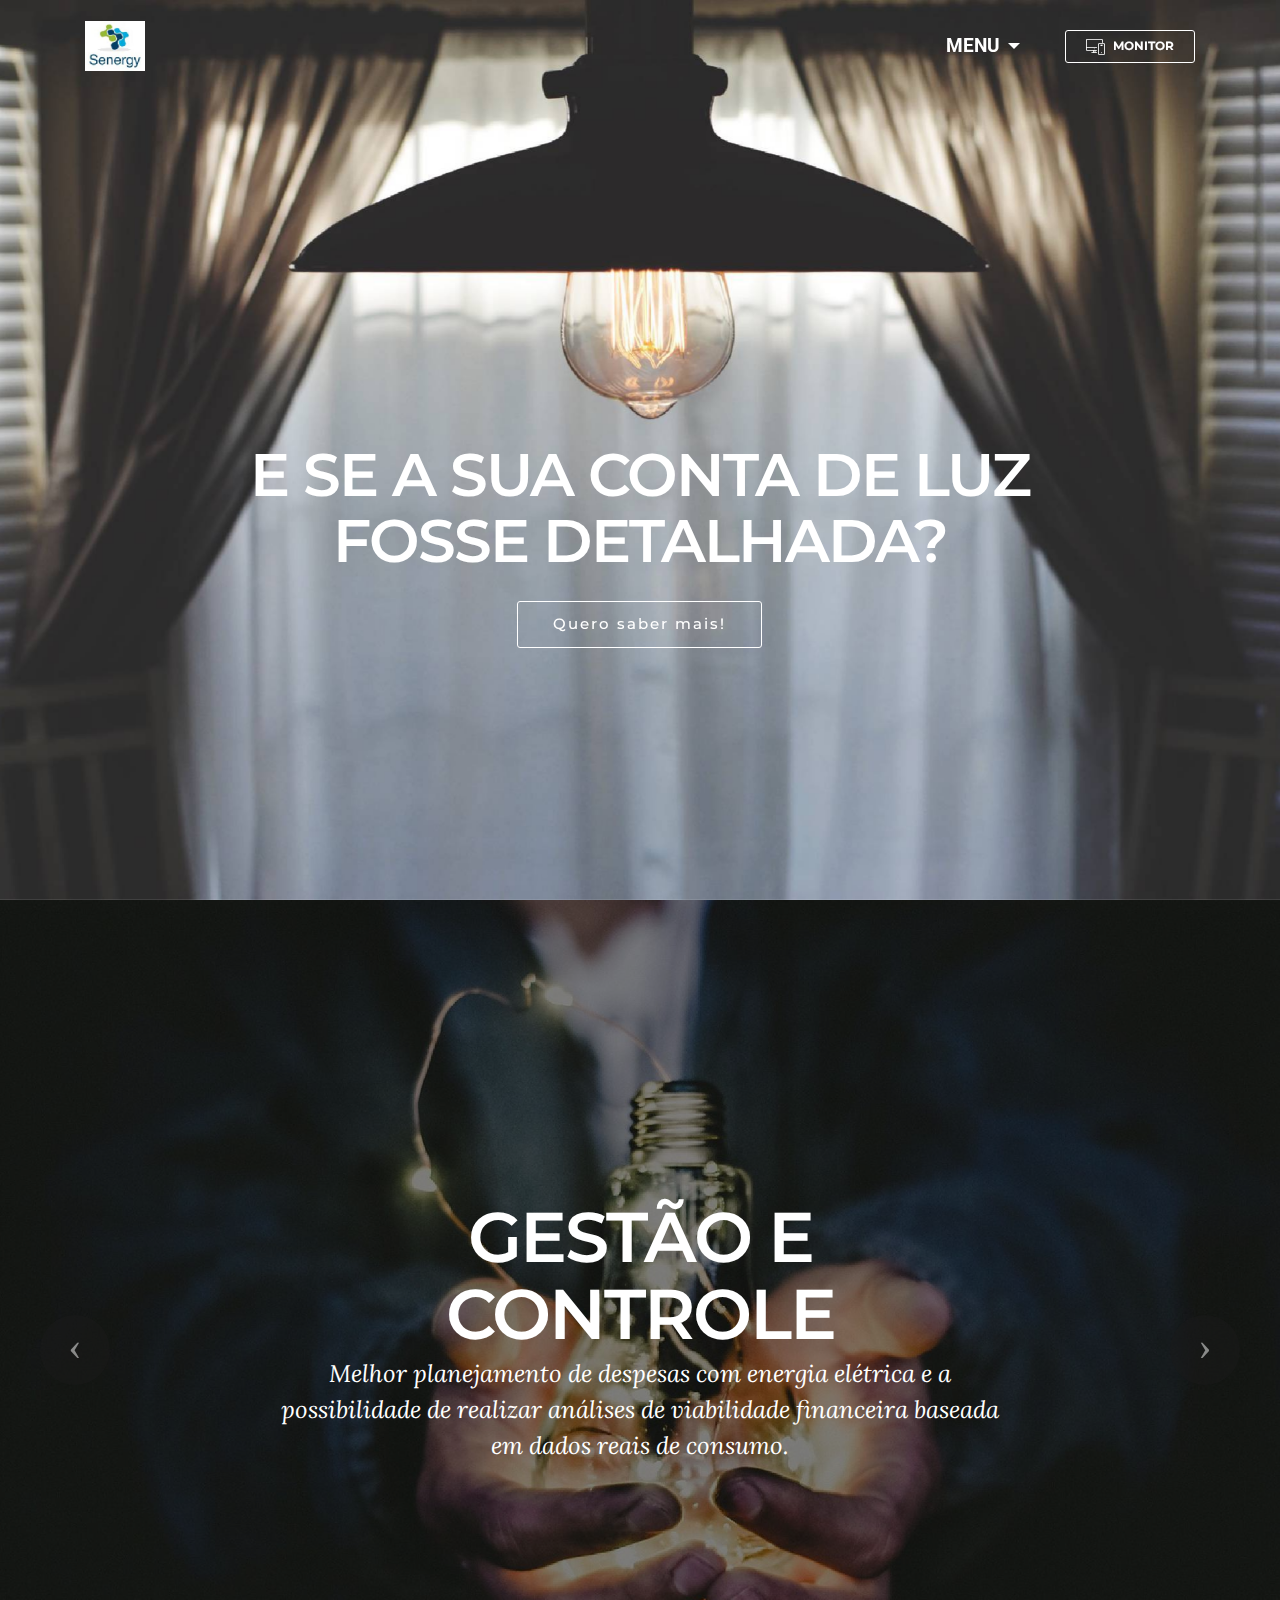
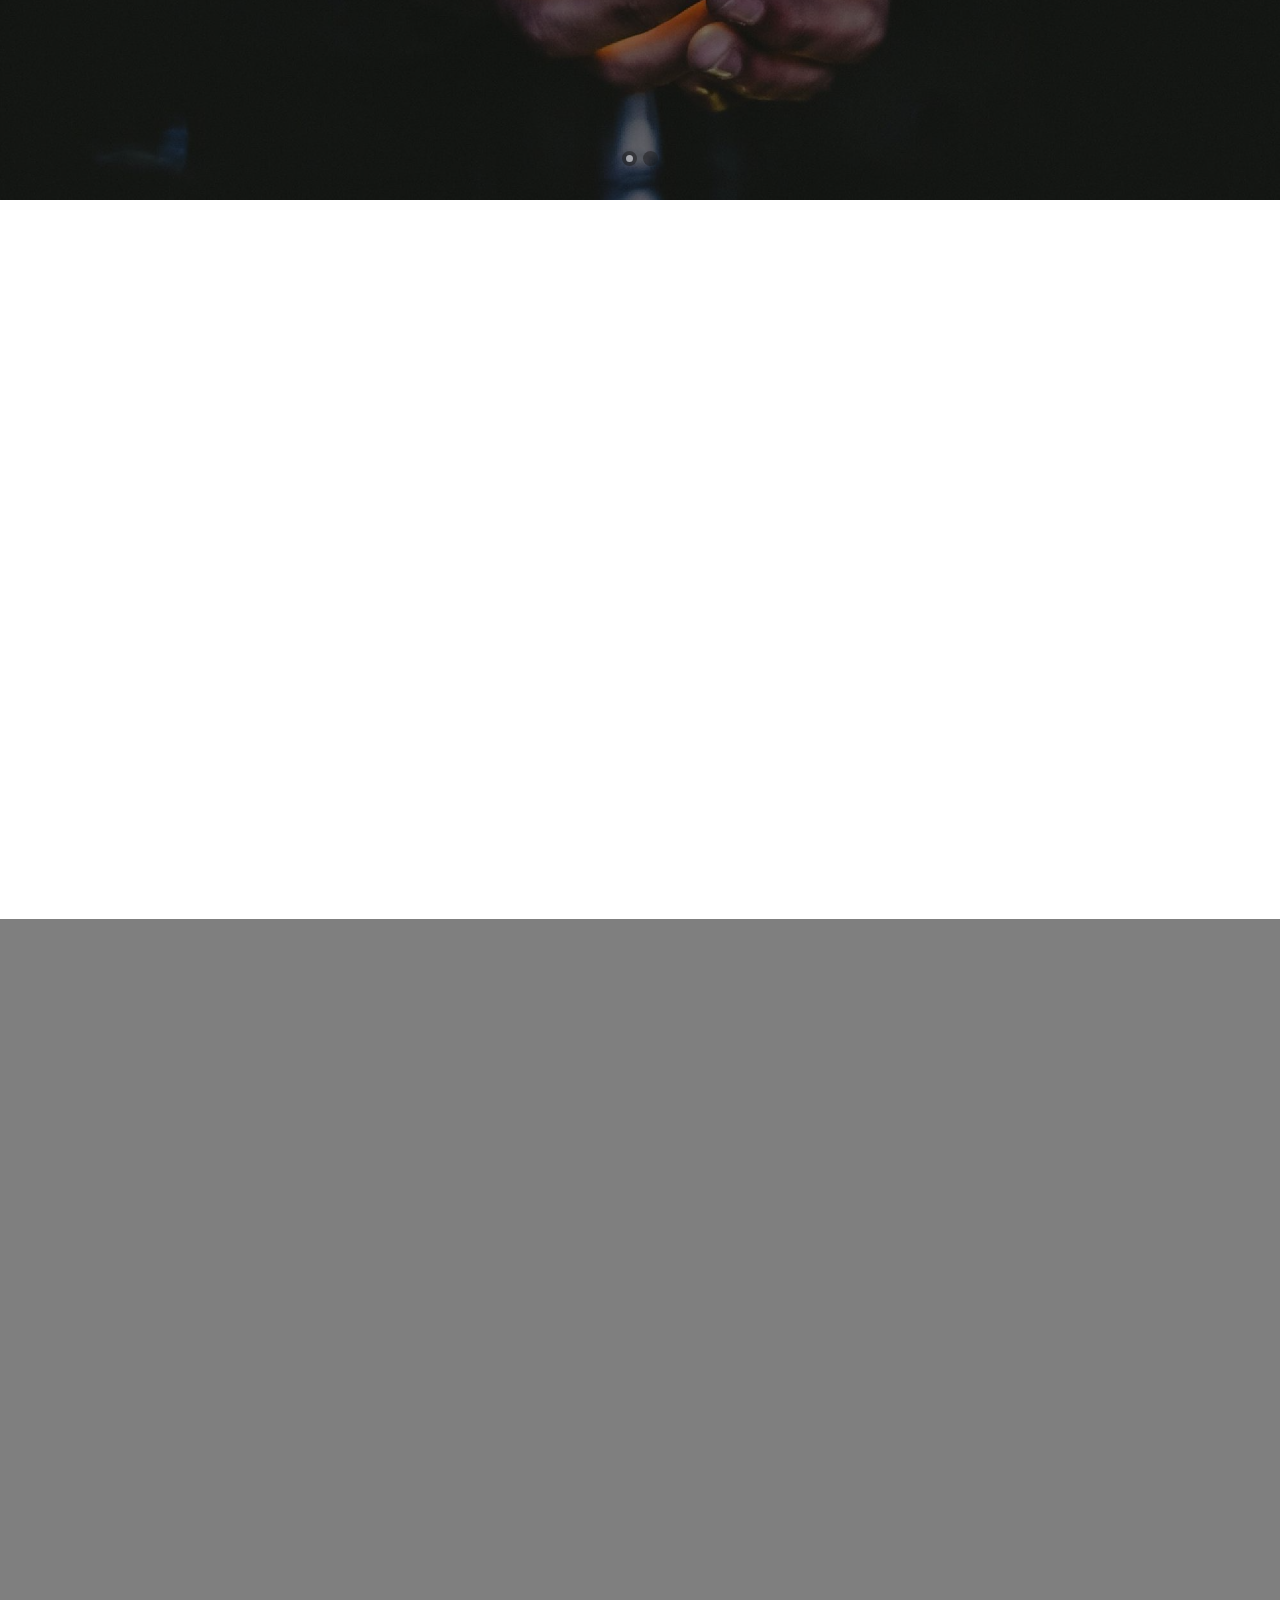
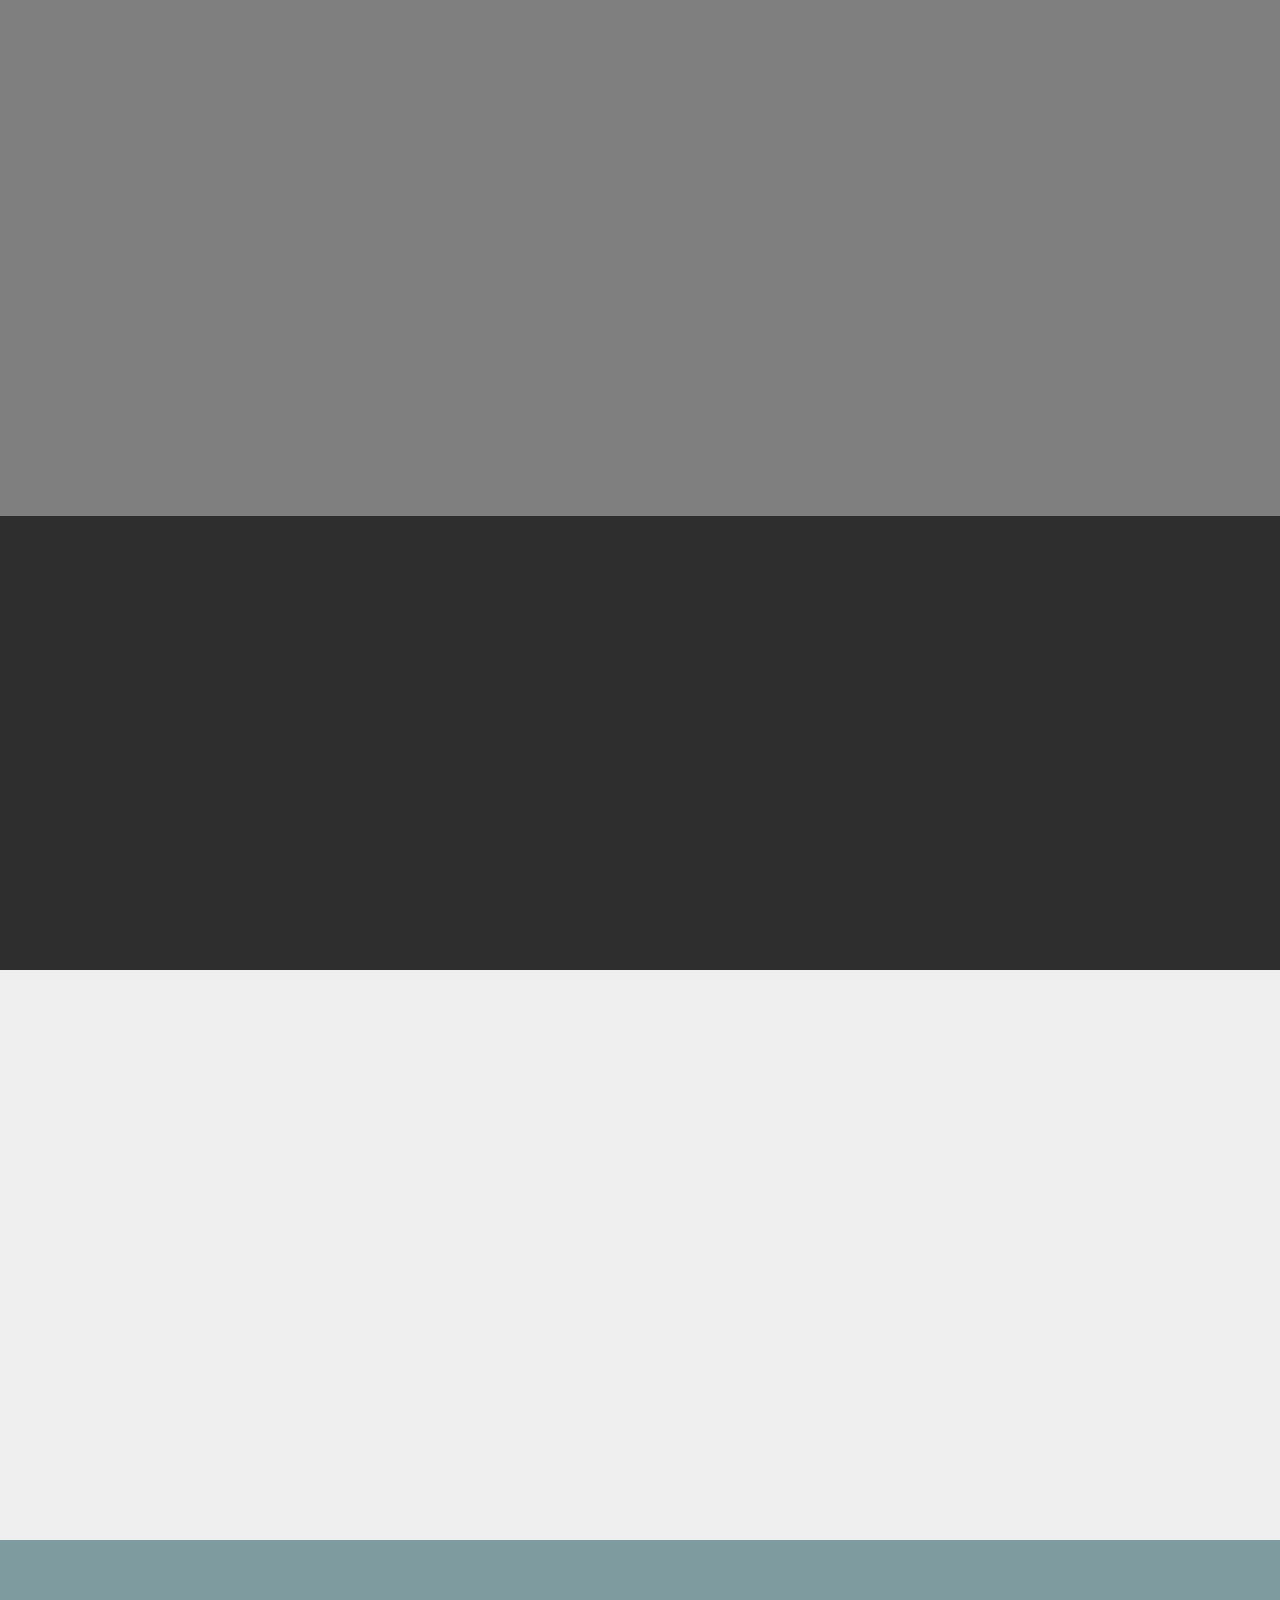
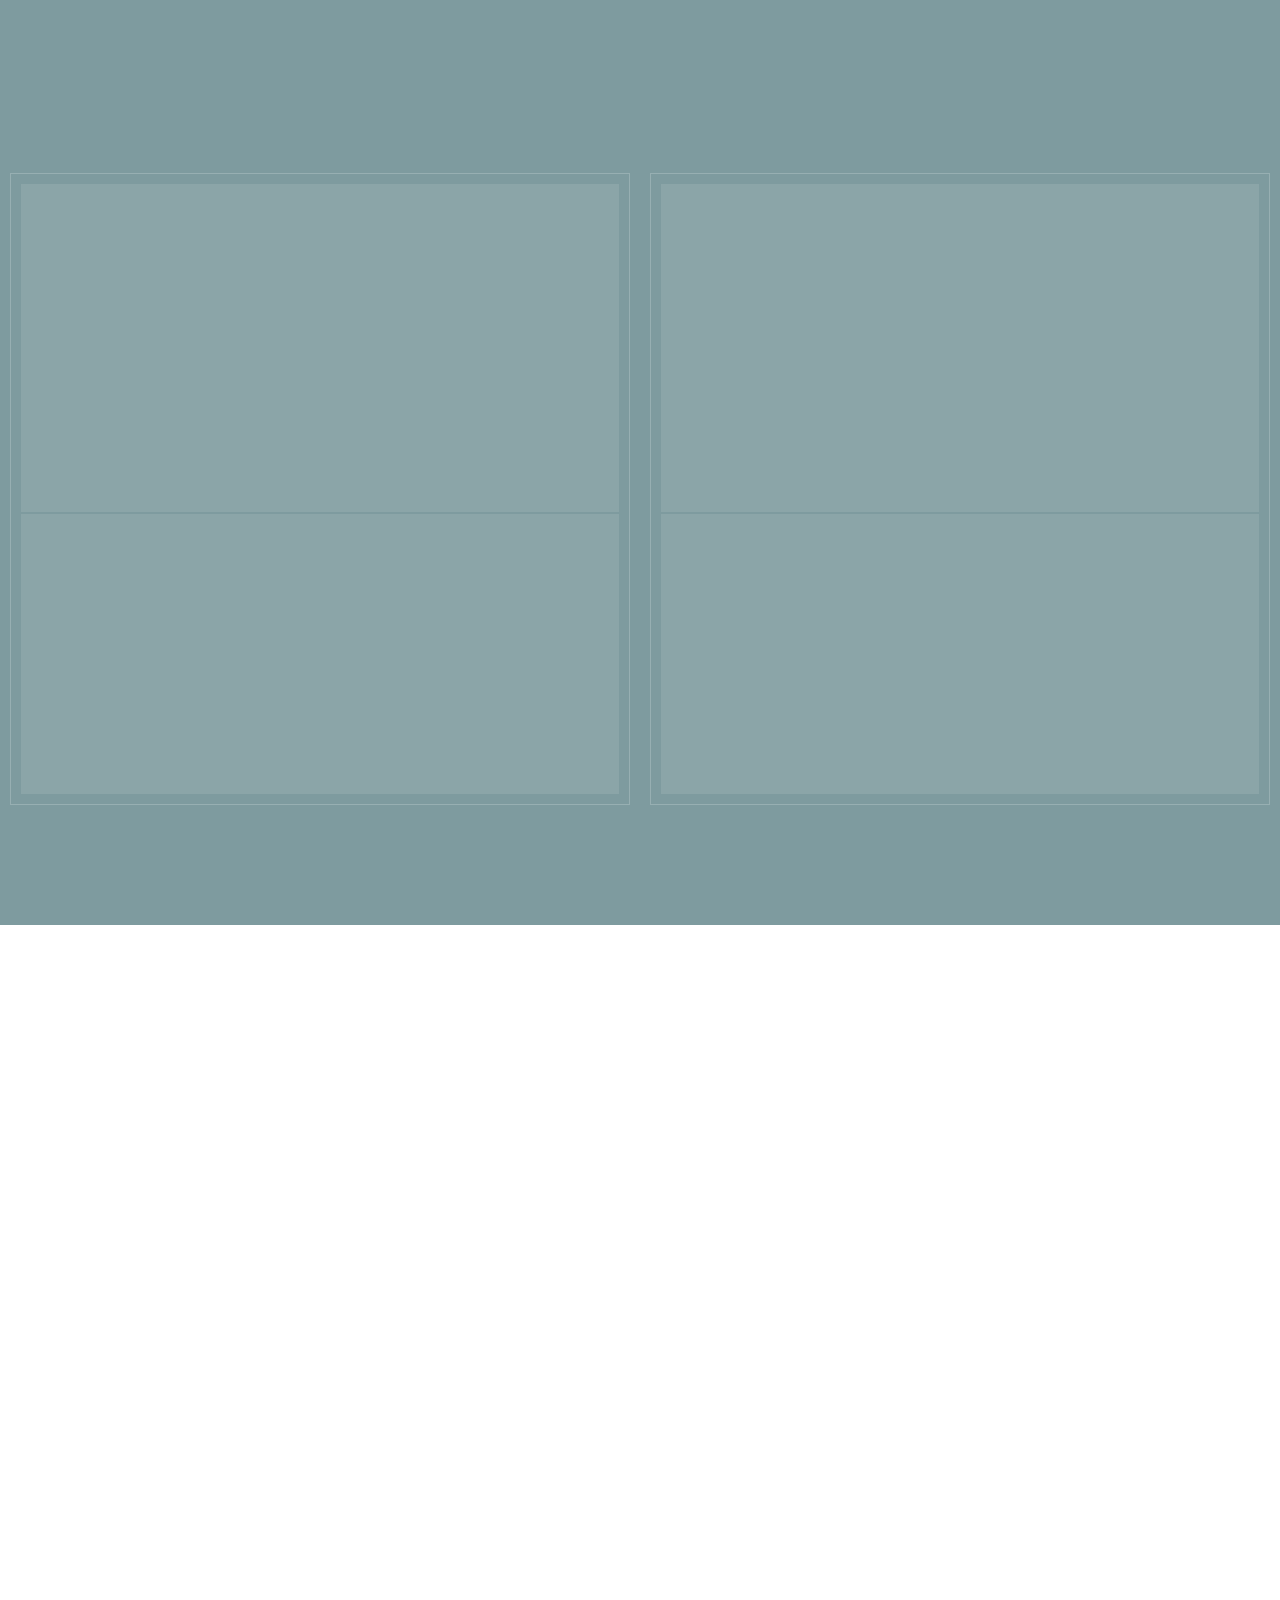
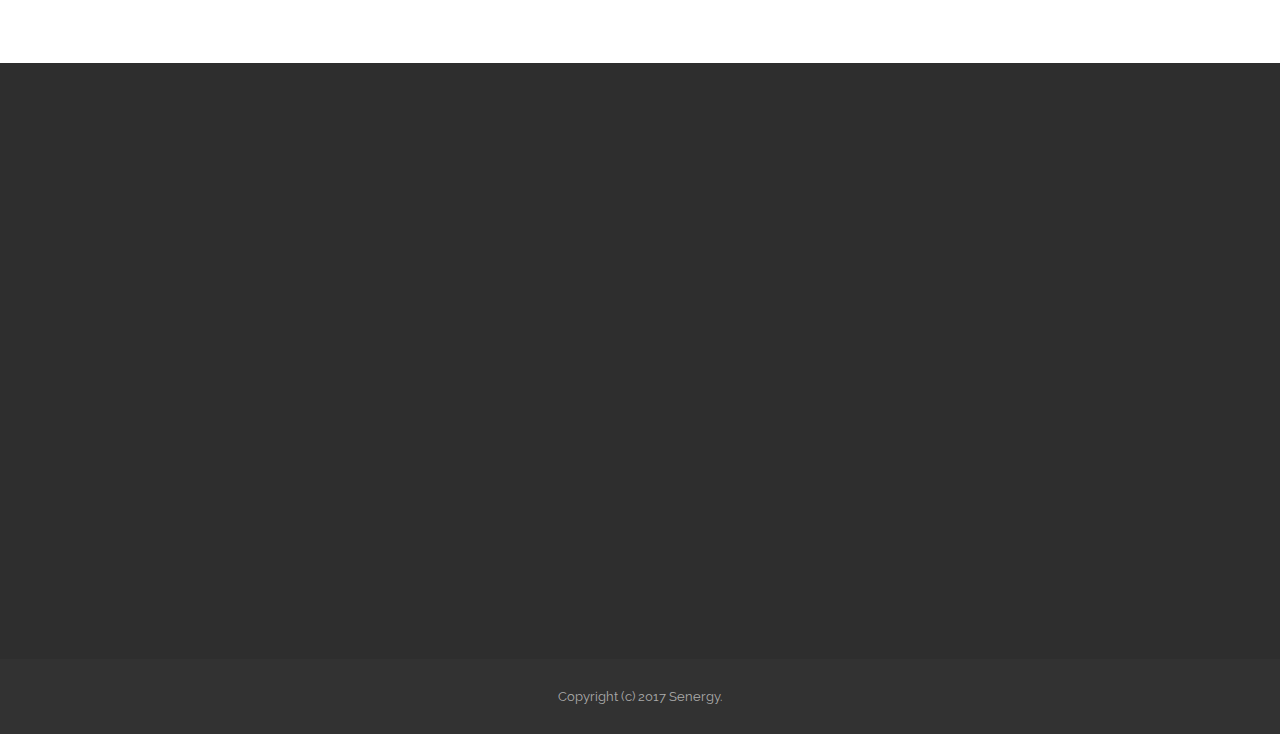
<file: index.html>
<!DOCTYPE html>
<html>
<head>
  <!-- Site made with Mobirise Website Builder v3.12.1, https://mobirise.com -->
  <meta charset="UTF-8">
  <meta http-equiv="X-UA-Compatible" content="IE=edge">
  <meta name="generator" content="Mobirise v3.12.1, mobirise.com">
  <meta name="viewport" content="width=device-width, initial-scale=1">
  <link rel="shortcut icon" href="assets/images/senergy-white-153x128.jpg" type="image/x-icon">
  <meta name="description" content="A Senergy é uma empresa voltada a medição e monitoramento de energia elétrica com foco em pequenos e médios consumidores.">
  <title>Senergy</title>
  <link rel="stylesheet" href="https://fonts.googleapis.com/css?family=Lora:400,700,400italic,700italic&amp;subset=latin">
  <link rel="stylesheet" href="https://fonts.googleapis.com/css?family=Montserrat:400,700">
  <link rel="stylesheet" href="https://fonts.googleapis.com/css?family=Raleway:100,100i,200,200i,300,300i,400,400i,500,500i,600,600i,700,700i,800,800i,900,900i">
  <link rel="stylesheet" href="assets/bootstrap-material-design-font/css/material.css">
  <link rel="stylesheet" href="assets/web/assets/mobirise-icons/mobirise-icons.css">
  <link rel="stylesheet" href="assets/et-line-font-plugin/style.css">
  <link rel="stylesheet" href="assets/tether/tether.min.css">
  <link rel="stylesheet" href="assets/bootstrap/css/bootstrap.min.css">
  <link rel="stylesheet" href="assets/animate.css/animate.min.css">
  <link rel="stylesheet" href="assets/socicon/css/styles.css">
  <link rel="stylesheet" href="assets/dropdown/css/style.css">
  <link rel="stylesheet" href="assets/theme/css/style.css">
  <link rel="stylesheet" href="assets/mobirise/css/mbr-additional.css" type="text/css">
  
  
  
</head>
<body>
<section id="menu-n">

    <nav class="navbar navbar-dropdown bg-color transparent navbar-fixed-top">
        <div class="container">

            <div class="mbr-table">
                <div class="mbr-table-cell">

                    <div class="navbar-brand">
                        <a href="#top" class="navbar-logo"><img src="assets/images/senergy-white-153x128.jpg" alt="Mobirise"></a>
                        
                    </div>

                </div>
                <div class="mbr-table-cell">

                    <button class="navbar-toggler pull-xs-right hidden-md-up" type="button" data-toggle="collapse" data-target="#exCollapsingNavbar">
                        <div class="hamburger-icon"></div>
                    </button>

                    <ul class="nav-dropdown collapse pull-xs-right nav navbar-nav navbar-toggleable-sm" id="exCollapsingNavbar"><li class="nav-item dropdown open"><a class="nav-link link dropdown-toggle" data-toggle="dropdown-submenu" href="https://mobirise.com/" aria-expanded="true">MENU</a><div class="dropdown-menu"><a class="dropdown-item" href="index.html">Home</a><a class="dropdown-item" href="produto.html">Produto</a><a class="dropdown-item" href="cases.html">Cases</a><a class="dropdown-item" href="index.html#form1-6">Contato</a></div></li><li class="nav-item nav-btn"><a class="nav-link btn btn-white btn-white-outline" href="http://monitor.senergy.com.br/"><span class="mbri-responsive mbr-iconfont mbr-iconfont-btn"></span>MONITOR</a></li></ul>
                    <button hidden="" class="navbar-toggler navbar-close" type="button" data-toggle="collapse" data-target="#exCollapsingNavbar">
                        <div class="close-icon"></div>
                    </button>

                </div>
            </div>

        </div>
    </nav>

</section>

<section class="engine"><a rel="external" href="https://mobirise.com">Site Generator</a></section><section class="mbr-section mbr-section-hero mbr-section-full mbr-parallax-background" id="header1-1" style="background-image: url(assets/images/mbr-2000x1325.jpg);">

    

    <div class="mbr-table-cell">

        <div class="container">
            <div class="row">
                <div class="mbr-section col-md-10 col-md-offset-1 text-xs-center">

                    <h1 class="mbr-section-title display-1"><span style="line-height: 1.1;"><br></span><br><span style="line-height: 1.1;"><br></span><span style="line-height: 1.1;">E SE A SUA CONTA DE LUZ FOSSE DETALHADA?</span><br></h1>
                    
                    <div class="mbr-section-btn"> <a class="btn btn-lg btn-white btn-white-outline" href="index.html#form1-6">Quero saber mais!</a> </div>
                </div>
            </div>
        </div>
    </div>

    

</section>

<section class="mbr-slider mbr-section mbr-section__container carousel slide mbr-section-nopadding" data-ride="carousel" data-keyboard="false" data-wrap="true" data-pause="false" data-interval="8000" id="slider-0">
    <div>
        <div>
            <div>
                <ol class="carousel-indicators">
                    <li data-app-prevent-settings="" data-target="#slider-0" class="active" data-slide-to="0"></li><li data-app-prevent-settings="" data-target="#slider-0" data-slide-to="1"></li>
                </ol>
                <div class="carousel-inner" role="listbox">
                    <div class="mbr-section mbr-section-hero carousel-item dark center mbr-section-full active" data-bg-video-slide="false" style="background-image: url(assets/images/mbr-2000x1603.jpg);">
                        <div class="mbr-table-cell">
                            <div class="mbr-overlay"></div>
                            <div class="container-slide container">
                                
                                <div class="row">
                                    <div class="col-md-8 col-md-offset-2 text-xs-center">
                                        <h2 class="mbr-section-title display-1">GESTÃO E CONTROLE</h2>
                                        <p class="mbr-section-lead lead">Melhor planejamento de despesas com energia elétrica e a possibilidade de realizar análises de viabilidade financeira baseada em dados reais de consumo.</p>

                                        
                                    </div>
                                </div>
                            </div>
                        </div>
                    </div><div class="mbr-section mbr-section-hero carousel-item dark center mbr-section-full" data-bg-video-slide="false" style="background-image: url(assets/images/mbr-2000x1125.jpg);">
                        <div class="mbr-table-cell">
                            <div class="mbr-overlay"></div>
                            <div class="container-slide container">
                                
                                <div class="row">
                                    <div class="col-md-8 col-md-offset-2 text-xs-center">
                                        <h2 class="mbr-section-title display-1">EFICIÊNCIA ENERGÉTICA E SUSTENTABILIDADE</h2>
                                        <p class="mbr-section-lead lead">Monitoramento em tempo real permite que o consumidor descubra como está gastando energia, possibilitando o consumo consciente e a redução de custos através da eliminação de desperdícios.</p>

                                        
                                    </div>
                                </div>
                            </div>
                        </div>
                    </div>
                </div>

                <a data-app-prevent-settings="" class="left carousel-control" role="button" data-slide="prev" href="#slider-0">
                    <span class="icon-prev" aria-hidden="true"></span>
                    <span class="sr-only">Previous</span>
                </a>
                <a data-app-prevent-settings="" class="right carousel-control" role="button" data-slide="next" href="#slider-0">
                    <span class="icon-next" aria-hidden="true"></span>
                    <span class="sr-only">Next</span>
                </a>
            </div>
        </div>
    </div>
</section>

<section class="mbr-section article" id="msg-box3-8" style="background-color: rgb(255, 255, 255); padding-top: 80px; padding-bottom: 0px;">

    
    <div class="container">
        <div class="row">
            <div class="col-md-8 col-md-offset-2 text-xs-center">
                <h3 class="mbr-section-title display-2">QUANDO MONITORAR ENERGIA?</h3>
                
                
            </div>
        </div>
    </div>

</section>

<section class="mbr-cards mbr-section mbr-section-nopadding" id="features3-3" style="background-color: rgb(255, 255, 255);">

    

    <div class="mbr-cards-row row">
        <div class="mbr-cards-col col-xs-12 col-lg-4" style="padding-top: 80px; padding-bottom: 80px;">
            <div class="container">
              <div class="card cart-block">
                  <div class="card-img"><img src="assets/images/mbr-600x398.jpg" class="card-img-top"></div>
                  <div class="card-block">
                    <h4 class="card-title">Viabilidade do seu negócio</h4>
                    
                    <p class="card-text">Possuí serviços subcontratados que utilizam sua energia elétrica mas não sabe qual seu consumo?<br>Tome decisões estratégica com dados reais de consumo de energia.</p>
                    
                    </div>
                </div>
            </div>
        </div>
        <div class="mbr-cards-col col-xs-12 col-lg-4" style="padding-top: 80px; padding-bottom: 80px;">
            <div class="container">
                <div class="card cart-block">
                    <div class="card-img"><img src="assets/images/mbr-600x400.jpg" class="card-img-top"></div>
                    <div class="card-block">
                        <h4 class="card-title">Controle de gastos</h4>
                        
                        <p class="card-text">Sua conta é elevada e gostaria de detectar desperdícios ou entender melhor o consumo?<br>Mostramos a energia minuto a minuto através de interface amigável.</p>
                        
                    </div>
                </div>
            </div>
        </div>
        <div class="mbr-cards-col col-xs-12 col-lg-4" style="padding-top: 80px; padding-bottom: 80px;">
            <div class="container">
                <div class="card cart-block">
                    <div class="card-img"><img src="assets/images/mbr-1-600x400.jpg" class="card-img-top"></div>
                    <div class="card-block">
                        <h4 class="card-title">Divisão de custos</h4>
                        
                        <p class="card-text">Precisa dividir o custo da energia elétrica mas possuí apenas um relógio de medição?<br>Monitoramos energia em diferentes circuitos elétricos e fornecemos consumo individual estimado.</p>
                        
                    </div>
                </div>
            </div>
        </div>
        
        
        
    </div>
</section>

<section class="mbr-section mbr-parallax-background" id="content5-b" style="background-image: url(assets/images/mbr-5-2000x1333.jpg); padding-top: 120px; padding-bottom: 120px;">

    <div class="mbr-overlay" style="opacity: 0.5; background-color: rgb(0, 0, 0);">
    </div>

    <div class="container">
        <h3 class="mbr-section-title display-2">PARA RESIDÊNCIA | QUANTO ECONOMIZO COM O MONITOR?</h3>
        <div class="lead"><p>O monitor de energia sozinho não gera reduções de consumo - mas irá proporcionar visibilidade de quanta energia você usa. Portanto, é uma ótima ferramenta para ajudar na mudança de comportamento. De acordo com&nbsp;<span style="font-size: 1.07rem; line-height: 1.5;"><em>Energy Saving Trust</em>&nbsp;você poderá atingir reduções na sua conta de energia elétrica de <strong>5 a 15%</strong> no primeiro ano utilizando um monitor de energia. Representa uma redução de <strong>90 a 270 reais</strong> ao ano em uma conta, média, de 150 reais por mês.</span></p><p>Em paises que já adotam medidores de energia inteligentes a aceitação é excelente! 80% dos usuários dizem ter tomado ações de redução de consumo baseadas nos dados monitorados e 79% recomendam o uso dos monitores. No Brasil estes monitores ainda são novidades - Nossa missão é disponibilizá-los para que você possa usufruir dos beneficios.</p></div>
    </div>

</section>

<section class="mbr-section mbr-parallax-background" id="content8-d" style="background-image: url(assets/images/mbr-6-2000x1333.jpg); padding-top: 120px; padding-bottom: 120px;">

    <div class="mbr-overlay" style="opacity: 0.5; background-color: rgb(0, 0, 0);">
    </div>

    <div class="container">
        <h3 class="mbr-section-title display-2">PARA SEU NEGÓCIO | QUAL A CONTRIBUIÇÃO DA ENERGIA NA SUA RECEITA?</h3>
        <div class="lead"><p>Eletricidade - Você conseguiria desenvolver seu negócio sem energia elétrica?.&nbsp;<span style="font-size: 1.07rem; line-height: 1.5;">Você já pensou no impacto que o consumo de energia elétrica tem na sua receita? Viabilizar análise de consumo pode trazer diferenciação na prestação de serviços &nbsp;ou criação de produtos, sejam na análise individual de um determinado equipamento ou na possibilidade de dividir os gastos com energia entre os diferentes consumidores de uma mesma rede. &nbsp; &nbsp;</span></p><p>.</p></div>
    </div>

</section>

<section class="mbr-info mbr-section mbr-section-md-padding" id="msg-box2-x" style="background-color: rgb(46, 46, 46); padding-top: 60px; padding-bottom: 60px;">

    
    <div class="container">
        <div class="row">

            <div class="mbr-table-md-up">
              <div class="mbr-table-cell col-md-4">
                  <div class="text-xs-center"><a class="btn btn-primary" href="produto.html">Produto</a></div>
              </div>
              <div class="mbr-table-cell mbr-right-padding-md-up col-md-8 text-xs-center text-md-left">
                  <h3 class="mbr-info-title mbr-section-title display-2">SOBRE O PRODUTO</h3>
                  <h2 class="mbr-info-subtitle mbr-section-subtitle">Alguns detalhes do nosso monitor.</h2>
              </div>
            </div>

            

        </div>
    </div>
</section>

<section class="mbr-info mbr-section mbr-section-md-padding" id="msg-box2-e" style="background-color: rgb(46, 46, 46); padding-top: 60px; padding-bottom: 60px;">

    
    <div class="container">
        <div class="row">

            <div class="mbr-table-md-up">
              <div class="mbr-table-cell col-md-4">
                  <div class="text-xs-center"><a class="btn btn-primary" href="cases.html">Cases<br></a></div>
              </div>
              <div class="mbr-table-cell mbr-right-padding-md-up col-md-8 text-xs-center text-md-left">
                  <h3 class="mbr-info-title mbr-section-title display-2">DESCUBRA COMO FUNCIONA</h3>
                  <h2 class="mbr-info-subtitle mbr-section-subtitle">Exemplos de aplicação.</h2>
              </div>
            </div>

            

        </div>
    </div>
</section>

<section class="mbr-section article" id="msg-box3-9" style="background-color: rgb(239, 239, 239); padding-top: 120px; padding-bottom: 0px;">

    
    <div class="container">
        <div class="row">
            <div class="col-md-8 col-md-offset-2 text-xs-center">
                <h3 class="mbr-section-title display-2">COMO SE TORNAR ASSINANTE?</h3>
                
                
            </div>
        </div>
    </div>

</section>

<section class="mbr-cards mbr-section mbr-section-nopadding" id="features7-4" style="background-color: rgb(239, 239, 239);">

    

    <div class="mbr-cards-row row">
        <div class="mbr-cards-col col-xs-12 col-lg-4" style="padding-top: 80px; padding-bottom: 80px;">
            <div class="container">
                <div class="card cart-block">
                    <div class="card-img iconbox"><span class="etl-icon icon-envelope mbr-iconfont mbr-iconfont-features7" style="color: rgb(255, 255, 255);"></span></div>
                    <div class="card-block">
                        <h4 class="card-title">1. Entre em contato</h4>
                        
                        <p class="card-text"><span style="font-size: 1rem; line-height: 1.5;">Você preenche o formulário de contato no final da página, ou clique <a href="index.html#form1-6">aqui</a>. </span><span style="font-size: 1rem; line-height: 1.5;">Retornaremos o contato para conhecer melhor sua necessidade.</span><br></p>
                        
                    </div>
                </div>
            </div>
        </div>
        <div class="mbr-cards-col col-xs-12 col-lg-4" style="padding-top: 80px; padding-bottom: 80px;">
            <div class="container">
                <div class="card cart-block">
                    <div class="card-img iconbox"><span class="etl-icon icon-profile-male mbr-iconfont mbr-iconfont-features7" style="color: rgb(255, 255, 255);"></span></div>
                    <div class="card-block">
                        <h4 class="card-title">2. Visita técnica</h4>
                        
                        <p class="card-text">Em alguns casos precisaremos te visitar para conhecer sua instalação elétrica e sugerir a melhor opção de monitoramento para sua demanda.</p>
                        
                    </div>
                </div>
          </div>
        </div>
        <div class="mbr-cards-col col-xs-12 col-lg-4" style="padding-top: 80px; padding-bottom: 80px;">
            <div class="container">
                <div class="card cart-block">
                    <div class="card-img iconbox"><span class="etl-icon icon-tools-2 mbr-iconfont mbr-iconfont-features7" style="color: rgb(255, 255, 255);"></span></div>
                    <div class="card-block">
                        <h4 class="card-title">3. Instalação</h4>
                        
                        <p class="card-text">Faremos a instalação do módulo de monitoramento e dos monitores de corrente. A partir daí é só acessar o site e visualizar o resultado.</p>
                        
                    </div>
                </div>
            </div>
        </div>
        
        
        
    </div>
</section>

<section class="mbr-section" id="pricing-table1-2" style="background-color: rgb(126, 155, 159); padding-top: 80px; padding-bottom: 120px;">

    

    <div class="mbr-section mbr-section__container mbr-section__container--middle">
      <div class="container">
          <div class="row">
              <div class="col-xs-12 text-xs-center">
                  <h3 class="mbr-section-title display-2">QUANTO CUSTA?</h3>
                  <small class="mbr-section-subtitle">.</small>
              </div>
          </div>
      </div>
    </div>

    <div class="mbr-section mbr-section-nopadding mbr-price-table">
      <div class="row">
            
            
            <div class="col-xs-12 col-md-6 col-xl-6">
                <div class="mbr-plan card text-xs-center">
                    <div class="mbr-plan-header card-block">
                      
                      <div class="card-title">
                        <h3 class="mbr-plan-title">Médios Consumidores</h3>
                        <small class="mbr-plan-subtitle">Para aqueles onde a energia é um item essencial no negócio!</small>
                      </div>
                      <div class="card-text">
                          <div class="mbr-price">
                            <span class="mbr-price-value">R$</span>
                            <span class="mbr-price-figure">14,90</span><small class="mbr-price-term">/mês.<br><br></small>
                          </div>
                          <small class="mbr-plan-price-desc">a partir<br>+R$ 150,00 instalação</small>
                      </div>
                    </div>
                    <div class="mbr-plan-body card-block">
                      <div class="mbr-plan-list"><ul class="list-group list-group-flush"><li class="list-group-item">01 Módulo de monitoramento</li><li class="list-group-item">Até 03 Monitores de corrente</li><li class="list-group-item">Acesso ao MyEnergy (Web e Android App) e/ou Dashboard</li></ul></div>
                      
                    </div>
                </div>
            </div>
            <div class="col-xs-12 col-md-6 col-xl-6">
                <div class="mbr-plan card text-xs-center">
                    <div class="mbr-plan-header card-block">
                      
                      <div class="card-title">
                        <h3 class="mbr-plan-title">Pequenos Consumidores</h3>
                        <small class="mbr-plan-subtitle">Para aqueles que gastam pouco, mas sabem o valor de consumir com consciência! </small>
                      </div>
                      <div class="card-text">
                          <div class="mbr-price">
                            <span class="mbr-price-value">R$</span>
                            <span class="mbr-price-figure">4,90</span><small class="mbr-price-term">/mês.<br><br></small>
                          </div>
                          <small class="mbr-plan-price-desc">a partir<br>+R$ 100,00 instalação</small>
                      </div>
                    </div>
                    <div class="mbr-plan-body card-block">
                      <div class="mbr-plan-list"><ul class="list-group list-group-flush"><li class="list-group-item">01 Módulo de monitoramento</li><li class="list-group-item">01 Monitor de corrente</li><li class="list-group-item">Acesso ao MyEnergy (Web e Android App)</li></ul></div>
                      
                    </div>
                </div>
            </div>
          </div>
    </div>

</section>

<section class="mbr-section" id="form1-6" style="background-color: rgb(255, 255, 255); padding-top: 120px; padding-bottom: 120px;">
    
    <div class="mbr-section mbr-section__container mbr-section__container--middle">
        <div class="container">
            <div class="row">
                <div class="col-xs-12 text-xs-center">
                    <h3 class="mbr-section-title display-2">FORMULÁRIO DE CONTATO</h3>
                    <small class="mbr-section-subtitle">Envie sua mensagem e se prepare para mudar a forma com que você trabalha com sua energia elétrica.</small>
                </div>
            </div>
        </div>
    </div>
    <div class="mbr-section mbr-section-nopadding">
        <div class="container">
            <div class="row">
                <div class="col-xs-12 col-lg-10 col-lg-offset-1" data-form-type="formoid">


                    <div data-form-alert="true">
                        <div hidden="" data-form-alert-success="true" class="alert alert-form alert-success text-xs-center">Obrigado por entrar em contato!</div>
                    </div>


                    <form action="https://mobirise.com/" method="post" data-form-title="FORMULÁRIO DE CONTATO">

                        <input type="hidden" value="yT0gDZnLCsAidenoperZb7bQwq1Ldo/IEP3te7Gy5883qL5V3pXLvINFw4O7aXrG83c4gyjQNOX+9hY0xu4l5Z52lWtfu+a5FhxeeC2bm21c0hWaTAIijSL+BrRWhsgG" data-form-email="true">

                        <div class="row row-sm-offset">

                            <div class="col-xs-12 col-md-4">
                                <div class="form-group">
                                    <label class="form-control-label" for="form1-6-name">Nome<span class="form-asterisk">*</span></label>
                                    <input type="text" class="form-control" name="name" required="" data-form-field="Name" id="form1-6-name">
                                </div>
                            </div>

                            <div class="col-xs-12 col-md-4">
                                <div class="form-group">
                                    <label class="form-control-label" for="form1-6-email">Email<span class="form-asterisk">*</span></label>
                                    <input type="email" class="form-control" name="email" required="" data-form-field="Email" id="form1-6-email">
                                </div>
                            </div>

                            <div class="col-xs-12 col-md-4">
                                <div class="form-group">
                                    <label class="form-control-label" for="form1-6-phone">Telefone</label>
                                    <input type="tel" class="form-control" name="phone" data-form-field="Phone" id="form1-6-phone">
                                </div>
                            </div>

                        </div>

                        <div class="form-group">
                            <label class="form-control-label" for="form1-6-message">Mensagem</label>
                            <textarea class="form-control" name="message" rows="7" data-form-field="Message" id="form1-6-message"></textarea>
                        </div>

                        <div><button type="submit" class="btn btn-primary">Enviar</button></div>

                    </form>
                </div>
            </div>
        </div>
    </div>
</section>

<section class="mbr-section mbr-section-md-padding" id="social-buttons3-7" style="background-color: rgb(46, 46, 46); padding-top: 90px; padding-bottom: 90px;">
    
    <div class="container">
        <div class="row">
            <div class="col-md-8 col-md-offset-2 text-xs-center">
                <h3 class="mbr-section-title display-2">COMPARTILHE ESTA PÁGINA!</h3>
                <div>

                  <div class="mbr-social-likes" data-counters="false">
                    <span class="btn btn-social facebook" title="Share link on Facebook">
                        <i class="socicon socicon-facebook"></i>
                    </span>
                    
                    
                    
                    
                  </div>

                </div>
            </div>
        </div>
    </div>
</section>

<section class="mbr-section mbr-section-md-padding mbr-footer footer1" id="contacts1-f" style="background-color: rgb(46, 46, 46); padding-top: 90px; padding-bottom: 90px;">
    
    <div class="container">
        <div class="row">
            <div class="mbr-footer-content col-xs-12 col-md-3">
                <div><img src="assets/images/senergy-white-128x106.jpg"></div>
            </div>
            <div class="mbr-footer-content col-xs-12 col-md-3">
                <p><font color="#7c7c7c" face="Montserrat, sans-serif" size="3"><span style="letter-spacing: -1px; line-height: 20px;"><strong>Endereço</strong></span></font><br><span style="font-size: 0.875rem; line-height: 1.5;">Curitiba, Paraná</span><br>Brasil</p>
            </div>
            <div class="mbr-footer-content col-xs-12 col-md-3">
                <p><strong>Contato</strong><br>
Email: contato@senergy.com.br<br>
Phone: +55 (41) 998 005 779<br></p>
            </div>
            <div class="mbr-footer-content col-xs-12 col-md-3">
                <p><strong>Links</strong><br><a href="http://www.facebook.com/senergybrasil">Facebook</a><br><br></p>
            </div>

        </div>
    </div>
</section>

<footer class="mbr-small-footer mbr-section mbr-section-nopadding" id="footer1-2" style="background-color: rgb(50, 50, 50); padding-top: 1.75rem; padding-bottom: 1.75rem;">
    
    <div class="container">
        <p class="text-xs-center">Copyright (c) 2017 Senergy.</p>
    </div>
</footer>


  <script src="assets/web/assets/jquery/jquery.min.js"></script>
  <script src="assets/tether/tether.min.js"></script>
  <script src="assets/bootstrap/js/bootstrap.min.js"></script>
  <script src="assets/smooth-scroll/smooth-scroll.js"></script>
  <script src="assets/jarallax/jarallax.js"></script>
  <script src="assets/viewport-checker/jquery.viewportchecker.js"></script>
  <script src="assets/bootstrap-carousel-swipe/bootstrap-carousel-swipe.js"></script>
  <script src="assets/social-likes/social-likes.js"></script>
  <script src="assets/dropdown/js/script.min.js"></script>
  <script src="assets/touch-swipe/jquery.touch-swipe.min.js"></script>
  <script src="assets/theme/js/script.js"></script>
  <script src="assets/formoid/formoid.min.js"></script>
  
  
  <input name="animation" type="hidden">
   <div id="scrollToTop" class="scrollToTop mbr-arrow-up"><a style="text-align: center;"><i class="mbr-arrow-up-icon"></i></a></div>
  </body>
</html>
</file>
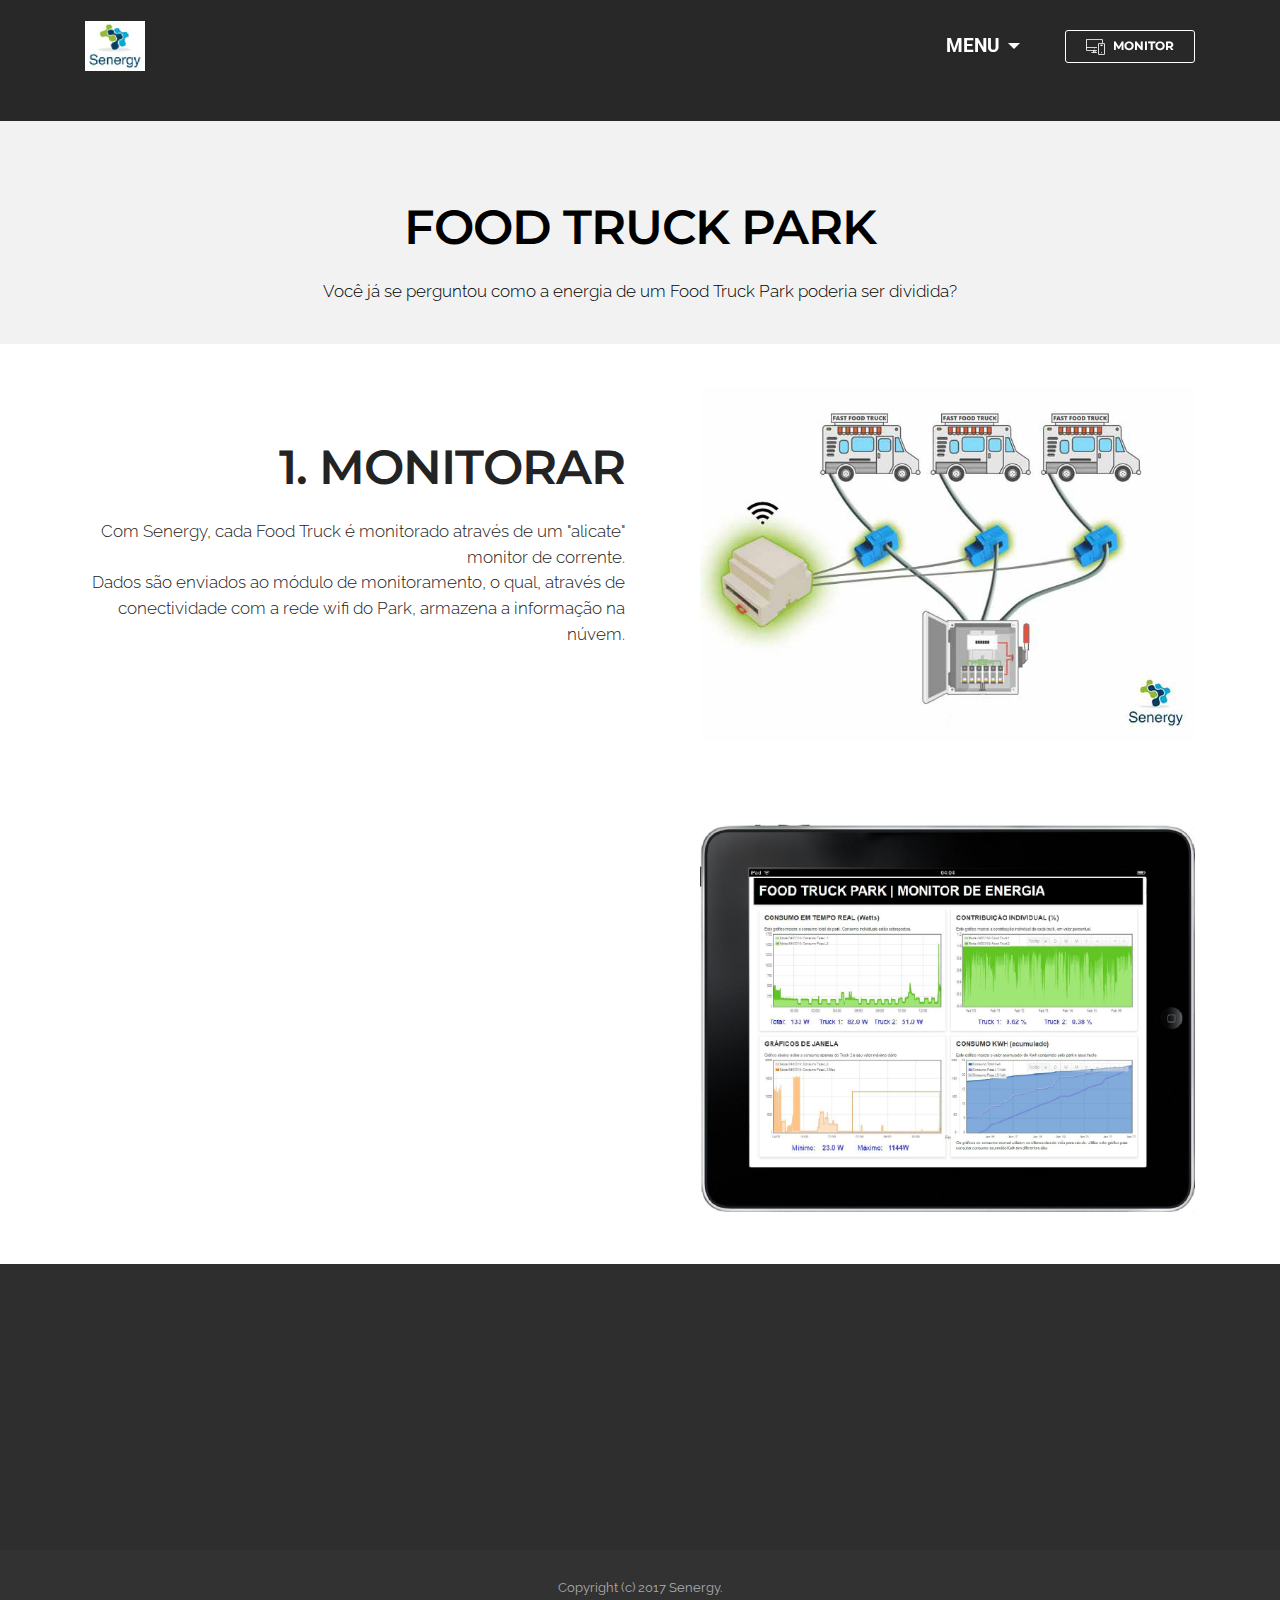
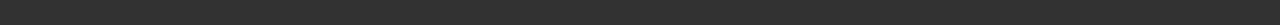
<file: cases.html>
<!DOCTYPE html>
<html>
<head>
  <!-- Site made with Mobirise Website Builder v3.12.1, https://mobirise.com -->
  <meta charset="UTF-8">
  <meta http-equiv="X-UA-Compatible" content="IE=edge">
  <meta name="generator" content="Mobirise v3.12.1, mobirise.com">
  <meta name="viewport" content="width=device-width, initial-scale=1">
  <link rel="shortcut icon" href="assets/images/senergy-white-153x128.jpg" type="image/x-icon">
  <meta name="description" content="Display the cases with Senergy Energy Monitor">
  <title>Senergy | Aplicações</title>
  <link rel="stylesheet" href="https://fonts.googleapis.com/css?family=Lora:400,700,400italic,700italic&amp;subset=latin">
  <link rel="stylesheet" href="https://fonts.googleapis.com/css?family=Montserrat:400,700">
  <link rel="stylesheet" href="https://fonts.googleapis.com/css?family=Raleway:100,100i,200,200i,300,300i,400,400i,500,500i,600,600i,700,700i,800,800i,900,900i">
  <link rel="stylesheet" href="assets/bootstrap-material-design-font/css/material.css">
  <link rel="stylesheet" href="assets/web/assets/mobirise-icons/mobirise-icons.css">
  <link rel="stylesheet" href="assets/tether/tether.min.css">
  <link rel="stylesheet" href="assets/bootstrap/css/bootstrap.min.css">
  <link rel="stylesheet" href="assets/animate.css/animate.min.css">
  <link rel="stylesheet" href="assets/dropdown/css/style.css">
  <link rel="stylesheet" href="assets/theme/css/style.css">
  <link rel="stylesheet" href="assets/mobirise/css/mbr-additional.css" type="text/css">
  
  
  
</head>
<body>
<section id="menu-q">

    <nav class="navbar navbar-dropdown bg-color transparent navbar-fixed-top">
        <div class="container">

            <div class="mbr-table">
                <div class="mbr-table-cell">

                    <div class="navbar-brand">
                        <a href="#top" class="navbar-logo"><img src="assets/images/senergy-white-153x128.jpg" alt="Mobirise"></a>
                        
                    </div>

                </div>
                <div class="mbr-table-cell">

                    <button class="navbar-toggler pull-xs-right hidden-md-up" type="button" data-toggle="collapse" data-target="#exCollapsingNavbar">
                        <div class="hamburger-icon"></div>
                    </button>

                    <ul class="nav-dropdown collapse pull-xs-right nav navbar-nav navbar-toggleable-sm" id="exCollapsingNavbar"><li class="nav-item dropdown open"><a class="nav-link link dropdown-toggle" data-toggle="dropdown-submenu" href="https://mobirise.com/" aria-expanded="true">MENU</a><div class="dropdown-menu"><a class="dropdown-item" href="index.html">Home</a><a class="dropdown-item" href="produto.html">Produto</a><a class="dropdown-item" href="cases.html">Cases</a><a class="dropdown-item" href="index.html#form1-6">Contato</a></div></li><li class="nav-item nav-btn"><a class="nav-link btn btn-white btn-white-outline" href="http://monitor.senergy.com.br/"><span class="mbri-responsive mbr-iconfont mbr-iconfont-btn"></span>MONITOR</a></li></ul>
                    <button hidden="" class="navbar-toggler navbar-close" type="button" data-toggle="collapse" data-target="#exCollapsingNavbar">
                        <div class="close-icon"></div>
                    </button>

                </div>
            </div>

        </div>
    </nav>

</section>

<section class="engine"><a rel="external" href="https://mobirise.com">Mobirise Website Maker</a></section><section class="mbr-section article mbr-after-navbar" id="msg-box3-y" style="background-color: rgb(40, 40, 40); padding-top: 80px; padding-bottom: 40px;">

    
    <div class="container">
        <div class="row">
            <div class="col-md-8 col-md-offset-2 text-xs-center">
                
                
                
            </div>
        </div>
    </div>

</section>

<section class="mbr-section article" id="msg-box3-11" style="background-color: rgb(242, 242, 242); padding-top: 80px; padding-bottom: 40px;">

    
    <div class="container">
        <div class="row">
            <div class="col-md-8 col-md-offset-2 text-xs-center">
                <h3 class="mbr-section-title display-2">FOOD TRUCK PARK</h3>
                <div class="lead"><p>Você já se perguntou como a energia de um Food Truck Park poderia ser dividida?</p></div>
                
            </div>
        </div>
    </div>

</section>

<section class="mbr-section" id="msg-box5-z" style="background-color: rgb(255, 255, 255); padding-top: 40px; padding-bottom: 40px;">

    
    <div class="container">
        <div class="row">
            <div class="mbr-table-md-up">

              

              <div class="mbr-table-cell col-md-5 text-xs-center text-md-right content-size">
                  <h3 class="mbr-section-title display-2">1. MONITORAR</h3>
                  <div class="lead">

                    <p><span style="font-size: 1.07rem; line-height: 1.5;">Com Senergy, cada Food Truck é monitorado através de um "alicate" monitor de corrente.</span><br>Dados são enviados ao módulo de monitoramento, o qual, através de conectividade com a rede wifi do Park, armazena a informação na núvem.</p>

                  </div>

                  
              </div>


              


              <div class="mbr-table-cell mbr-left-padding-md-up mbr-valign-top col-md-7 image-size" style="width: 50%;">
                  <div class="mbr-figure"><img src="assets/images/foodtruck-1400x1000.jpg"></div>
              </div>

            </div>
        </div>
    </div>

</section>

<section class="mbr-section" id="msg-box5-10" style="background-color: rgb(255, 255, 255); padding-top: 40px; padding-bottom: 40px;">

    
    <div class="container">
        <div class="row">
            <div class="mbr-table-md-up">

              

              <div class="mbr-table-cell col-md-5 text-xs-center text-md-right content-size">
                  <h3 class="mbr-section-title display-2">2. VISUALIZAÇÃO</h3>
                  <div class="lead">

                    <p>Monitorar um Food Truck Park nem sempre é tão simples como uma residência. O Dashboard faz o trabalho de transformar os dados obtidos em informações relevantes.<br>Consumo total do Park, Consumo individual dos Trucks, Consumo acumulado e Percentual consumido por cada truck são exemplos.<br>Tudo online e remoto.</p>

                  </div>

                  <div><a class="btn btn-primary" href="index.html#form1-6">TEM INTERESSE? CLIQUE AQUI</a></div>
              </div>


              


              <div class="mbr-table-cell mbr-left-padding-md-up mbr-valign-top col-md-7 image-size" style="width: 50%;">
                  <div class="mbr-figure"><img src="assets/images/dashboard-1400x1130.jpg"></div>
              </div>

            </div>
        </div>
    </div>

</section>

<section class="mbr-section mbr-section-md-padding mbr-footer footer1" id="contacts1-i" style="background-color: rgb(46, 46, 46); padding-top: 90px; padding-bottom: 90px;">
    
    <div class="container">
        <div class="row">
            <div class="mbr-footer-content col-xs-12 col-md-3">
                <div><img src="assets/images/senergy-white-128x106.jpg"></div>
            </div>
            <div class="mbr-footer-content col-xs-12 col-md-3">
                <p><font color="#7c7c7c" face="Montserrat, sans-serif" size="3"><span style="letter-spacing: -1px; line-height: 20px;"><strong>Endereço</strong></span></font><br><span style="font-size: 0.875rem; line-height: 1.5;">Curitiba, Paraná</span><br>Brasil</p>
            </div>
            <div class="mbr-footer-content col-xs-12 col-md-3">
                <p><strong>Contato</strong><br>
Email: contato@senergy.com.br<br>
Phone: +55 (41) 998 005 779<br></p>
            </div>
            <div class="mbr-footer-content col-xs-12 col-md-3">
                <p><strong>Links</strong><br><a href="http://www.facebook.com/senergybrasil">Facebook</a><br><br></p>
            </div>

        </div>
    </div>
</section>

<footer class="mbr-small-footer mbr-section mbr-section-nopadding" id="footer1-h" style="background-color: rgb(50, 50, 50); padding-top: 1.75rem; padding-bottom: 1.75rem;">
    
    <div class="container">
        <p class="text-xs-center">Copyright (c) 2017 Senergy.</p>
    </div>
</footer>


  <script src="assets/web/assets/jquery/jquery.min.js"></script>
  <script src="assets/tether/tether.min.js"></script>
  <script src="assets/bootstrap/js/bootstrap.min.js"></script>
  <script src="assets/smooth-scroll/smooth-scroll.js"></script>
  <script src="assets/viewport-checker/jquery.viewportchecker.js"></script>
  <script src="assets/dropdown/js/script.min.js"></script>
  <script src="assets/touch-swipe/jquery.touch-swipe.min.js"></script>
  <script src="assets/theme/js/script.js"></script>
  
  
  <input name="animation" type="hidden">
   <div id="scrollToTop" class="scrollToTop mbr-arrow-up"><a style="text-align: center;"><i class="mbr-arrow-up-icon"></i></a></div>
  </body>
</html>
</file>
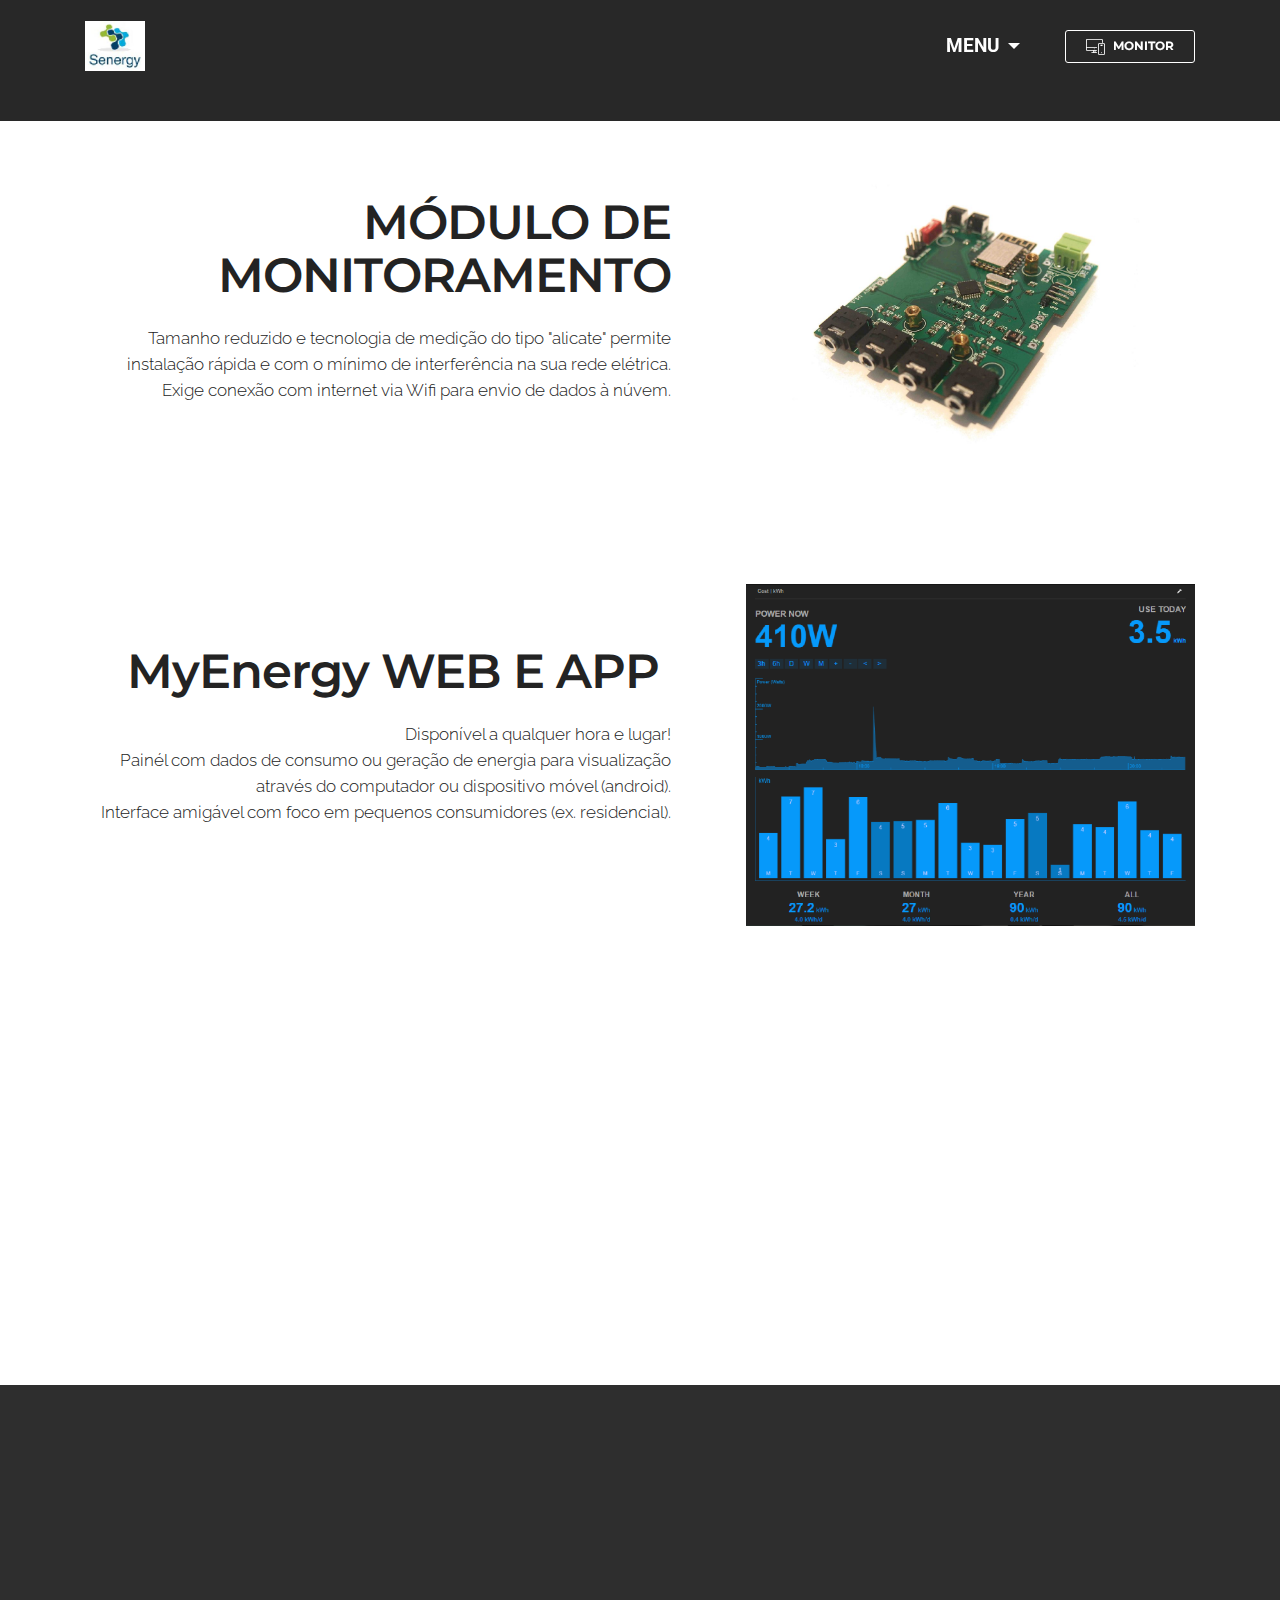
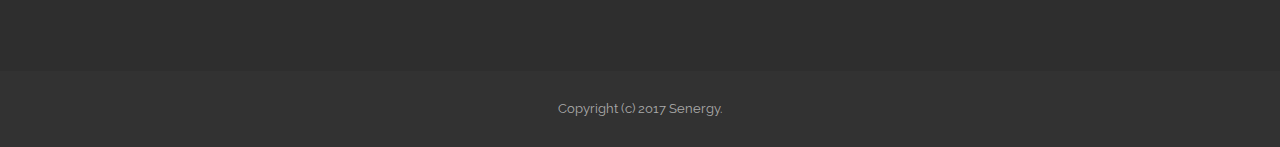
<file: produto.html>
<!DOCTYPE html>
<html>
<head>
  <!-- Site made with Mobirise Website Builder v3.12.1, https://mobirise.com -->
  <meta charset="UTF-8">
  <meta http-equiv="X-UA-Compatible" content="IE=edge">
  <meta name="generator" content="Mobirise v3.12.1, mobirise.com">
  <meta name="viewport" content="width=device-width, initial-scale=1">
  <link rel="shortcut icon" href="assets/images/senergy-white-153x128.jpg" type="image/x-icon">
  <meta name="description" content="Display the product details">
  <title>Senergy | Produto</title>
  <link rel="stylesheet" href="https://fonts.googleapis.com/css?family=Lora:400,700,400italic,700italic&amp;subset=latin">
  <link rel="stylesheet" href="https://fonts.googleapis.com/css?family=Montserrat:400,700">
  <link rel="stylesheet" href="https://fonts.googleapis.com/css?family=Raleway:100,100i,200,200i,300,300i,400,400i,500,500i,600,600i,700,700i,800,800i,900,900i">
  <link rel="stylesheet" href="assets/bootstrap-material-design-font/css/material.css">
  <link rel="stylesheet" href="assets/web/assets/mobirise-icons/mobirise-icons.css">
  <link rel="stylesheet" href="assets/tether/tether.min.css">
  <link rel="stylesheet" href="assets/bootstrap/css/bootstrap.min.css">
  <link rel="stylesheet" href="assets/animate.css/animate.min.css">
  <link rel="stylesheet" href="assets/dropdown/css/style.css">
  <link rel="stylesheet" href="assets/theme/css/style.css">
  <link rel="stylesheet" href="assets/mobirise/css/mbr-additional.css" type="text/css">
  
  
  
</head>
<body>
<section id="menu-q">

    <nav class="navbar navbar-dropdown bg-color transparent navbar-fixed-top">
        <div class="container">

            <div class="mbr-table">
                <div class="mbr-table-cell">

                    <div class="navbar-brand">
                        <a href="#top" class="navbar-logo"><img src="assets/images/senergy-white-153x128.jpg" alt="Mobirise"></a>
                        
                    </div>

                </div>
                <div class="mbr-table-cell">

                    <button class="navbar-toggler pull-xs-right hidden-md-up" type="button" data-toggle="collapse" data-target="#exCollapsingNavbar">
                        <div class="hamburger-icon"></div>
                    </button>

                    <ul class="nav-dropdown collapse pull-xs-right nav navbar-nav navbar-toggleable-sm" id="exCollapsingNavbar"><li class="nav-item dropdown open"><a class="nav-link link dropdown-toggle" data-toggle="dropdown-submenu" href="https://mobirise.com/" aria-expanded="true">MENU</a><div class="dropdown-menu"><a class="dropdown-item" href="index.html">Home</a><a class="dropdown-item" href="produto.html">Produto</a><a class="dropdown-item" href="cases.html">Cases</a><a class="dropdown-item" href="index.html#form1-6">Contato</a></div></li><li class="nav-item nav-btn"><a class="nav-link btn btn-white btn-white-outline" href="http://monitor.senergy.com.br/"><span class="mbri-responsive mbr-iconfont mbr-iconfont-btn"></span>MONITOR</a></li></ul>
                    <button hidden="" class="navbar-toggler navbar-close" type="button" data-toggle="collapse" data-target="#exCollapsingNavbar">
                        <div class="close-icon"></div>
                    </button>

                </div>
            </div>

        </div>
    </nav>

</section>

<section class="engine"><a rel="external" href="https://mobirise.com">Website Builder</a></section><section class="mbr-section article mbr-after-navbar" id="msg-box3-t" style="background-color: rgb(40, 40, 40); padding-top: 40px; padding-bottom: 80px;">

    
    <div class="container">
        <div class="row">
            <div class="col-md-8 col-md-offset-2 text-xs-center">
                
                
                
            </div>
        </div>
    </div>

</section>

<section class="mbr-section" id="msg-box5-u" style="background-color: rgb(255, 255, 255); padding-top: 40px; padding-bottom: 40px;">

    
    <div class="container">
        <div class="row">
            <div class="mbr-table-md-up">

              

              <div class="mbr-table-cell col-md-5 text-xs-center text-md-right content-size">
                  <h3 class="mbr-section-title display-2">MÓDULO DE MONITORAMENTO</h3>
                  <div class="lead">

                    <p>Tamanho reduzido e tecnologia de medição do tipo "alicate" permite instalação rápida e com o mínimo de interferência na sua rede elétrica.<br>Exige conexão com internet via Wifi para envio de dados à núvem.<br><br></p>

                  </div>

                  
              </div>


              


              <div class="mbr-table-cell mbr-left-padding-md-up mbr-valign-top col-md-7 image-size" style="width: 46%;">
                  <div class="mbr-figure"><img src="assets/images/board2-lowlow-1400x1050.jpg"></div>
              </div>

            </div>
        </div>
    </div>

</section>

<section class="mbr-section" id="msg-box5-v" style="background-color: rgb(255, 255, 255); padding-top: 40px; padding-bottom: 40px;">

    
    <div class="container">
        <div class="row">
            <div class="mbr-table-md-up">

              

              <div class="mbr-table-cell col-md-5 text-xs-center text-md-right content-size">
                  <h3 class="mbr-section-title display-2">MyEnergy WEB E APP&nbsp;</h3>
                  <div class="lead">

                    <p>Disponível a qualquer hora e lugar!<br>Painél com dados de consumo ou geração de energia para visualização através do computador ou dispositivo móvel (android).<br>Interface amigável com foco em pequenos consumidores (ex. residencial).<br></p>

                  </div>

                  
              </div>


              


              <div class="mbr-table-cell mbr-left-padding-md-up mbr-valign-top col-md-7 image-size" style="width: 46%;">
                  <div class="mbr-figure"><img src="assets/images/website-app-1400x1065.png"></div>
              </div>

            </div>
        </div>
    </div>

</section>

<section class="mbr-section" id="msg-box5-w" style="background-color: rgb(255, 255, 255); padding-top: 40px; padding-bottom: 40px;">

    
    <div class="container">
        <div class="row">
            <div class="mbr-table-md-up">

              

              <div class="mbr-table-cell col-md-5 text-xs-center text-md-right content-size">
                  <h3 class="mbr-section-title display-2">DASHBOARD PERSONALIZADO</h3>
                  <div class="lead">

                    <p>Com as diversas ferramentas de visualização de dados você poderá análisar em detalhe aquilo que for importante para sua instalação elétrica.<br>Foco em médios consumidores onde a customização da informação faz a diferença.</p>

                  </div>

                  
              </div>


              


              <div class="mbr-table-cell mbr-left-padding-md-up mbr-valign-top col-md-7 image-size" style="width: 46%;">
                  <div class="mbr-figure"><img src="assets/images/website-data-1400x1048.png"></div>
              </div>

            </div>
        </div>
    </div>

</section>

<section class="mbr-section mbr-section-md-padding mbr-footer footer1" id="contacts1-p" style="background-color: rgb(46, 46, 46); padding-top: 90px; padding-bottom: 90px;">
    
    <div class="container">
        <div class="row">
            <div class="mbr-footer-content col-xs-12 col-md-3">
                <div><img src="assets/images/senergy-white-128x106.jpg"></div>
            </div>
            <div class="mbr-footer-content col-xs-12 col-md-3">
                <p><font color="#7c7c7c" face="Montserrat, sans-serif" size="3"><span style="letter-spacing: -1px; line-height: 20px;"><strong>Endereço</strong></span></font><br><span style="font-size: 0.875rem; line-height: 1.5;">Curitiba, Paraná</span><br>Brasil</p>
            </div>
            <div class="mbr-footer-content col-xs-12 col-md-3">
                <p><strong>Contato</strong><br>
Email: contato@senergy.com.br<br>
Phone: +55 (41) 998 005 779<br></p>
            </div>
            <div class="mbr-footer-content col-xs-12 col-md-3">
                <p><strong>Links</strong><br><a href="http://www.facebook.com/senergybrasil">Facebook</a><br><br></p>
            </div>

        </div>
    </div>
</section>

<footer class="mbr-small-footer mbr-section mbr-section-nopadding" id="footer1-o" style="background-color: rgb(50, 50, 50); padding-top: 1.75rem; padding-bottom: 1.75rem;">
    
    <div class="container">
        <p class="text-xs-center">Copyright (c) 2017 Senergy.</p>
    </div>
</footer>


  <script src="assets/web/assets/jquery/jquery.min.js"></script>
  <script src="assets/tether/tether.min.js"></script>
  <script src="assets/bootstrap/js/bootstrap.min.js"></script>
  <script src="assets/smooth-scroll/smooth-scroll.js"></script>
  <script src="assets/viewport-checker/jquery.viewportchecker.js"></script>
  <script src="assets/dropdown/js/script.min.js"></script>
  <script src="assets/touch-swipe/jquery.touch-swipe.min.js"></script>
  <script src="assets/theme/js/script.js"></script>
  
  
  <input name="animation" type="hidden">
   <div id="scrollToTop" class="scrollToTop mbr-arrow-up"><a style="text-align: center;"><i class="mbr-arrow-up-icon"></i></a></div>
  </body>
</html>
</file>
<file: assets/bootstrap-material-design-font/css/material.css>
@font-face {
  font-family: 'Material-Design-Icons';
  src: url('../fonts/Material-Design-Icons.eot?3ocs8m');
  src: url('../fonts/Material-Design-Icons.eot?#iefix3ocs8m') format('embedded-opentype'), url('../fonts/Material-Design-Icons.woff?3ocs8m') format('woff'), url('../fonts/Material-Design-Icons.ttf?3ocs8m') format('truetype'), url('../fonts/Material-Design-Icons.svg?3ocs8m#Material-Design-Icons') format('svg');
  font-weight: normal;
  font-style: normal;
}
[class^="mdi-"],
[class*="mdi-"] {
  speak: none;
  display: inline-block;
  font-style: normal;
  font-variant:normal;
  font-weight:normal;
  /*font-size:24px;*/
  line-height:1;
  font-family:'Material-Design-Icons' !important;
  text-rendering: auto;
  
  -webkit-font-smoothing: antialiased;
  -moz-osx-font-smoothing: grayscale;
  -webkit-transform: translate(0, 0);
      -ms-transform: translate(0, 0);
          transform: translate(0, 0);
}
[class^="mdi-"]:before,
[class*="mdi-"]:before {
  display: inline-block;
  speak: none;
  text-decoration: inherit;
}
[class^="mdi-"].pull-left,
[class*="mdi-"].pull-left {
  margin-right: .3em;
}
[class^="mdi-"].pull-right,
[class*="mdi-"].pull-right {
  margin-left: .3em;
}
[class^="mdi-"].mdi-lg:before,
[class*="mdi-"].mdi-lg:before,
[class^="mdi-"].mdi-lg:after,
[class*="mdi-"].mdi-lg:after {
  font-size: 1.33333333em;
  line-height: 0.75em;
  vertical-align: -15%;
}
[class^="mdi-"].mdi-2x:before,
[class*="mdi-"].mdi-2x:before,
[class^="mdi-"].mdi-2x:after,
[class*="mdi-"].mdi-2x:after {
  font-size: 2em;
}
[class^="mdi-"].mdi-3x:before,
[class*="mdi-"].mdi-3x:before,
[class^="mdi-"].mdi-3x:after,
[class*="mdi-"].mdi-3x:after {
  font-size: 3em;
}
[class^="mdi-"].mdi-4x:before,
[class*="mdi-"].mdi-4x:before,
[class^="mdi-"].mdi-4x:after,
[class*="mdi-"].mdi-4x:after {
  font-size: 4em;
}
[class^="mdi-"].mdi-5x:before,
[class*="mdi-"].mdi-5x:before,
[class^="mdi-"].mdi-5x:after,
[class*="mdi-"].mdi-5x:after {
  font-size: 5em;
}
[class^="mdi-device-signal-cellular-"]:after,
[class^="mdi-device-battery-"]:after,
[class^="mdi-device-battery-charging-"]:after,
[class^="mdi-device-signal-cellular-connected-no-internet-"]:after,
[class^="mdi-device-signal-wifi-"]:after,
[class^="mdi-device-signal-wifi-statusbar-not-connected"]:after,
.mdi-device-network-wifi:after {
  opacity: .3;
  position: absolute;
  left: 0;
  top: 0;
  z-index: 1;
  display: inline-block;
  speak: none;
  text-decoration: inherit;
}
[class^="mdi-device-signal-cellular-"]:after {
  content: "\e758";
}
[class^="mdi-device-battery-"]:after {
  content: "\e735";
}
[class^="mdi-device-battery-charging-"]:after {
  content: "\e733";
}
[class^="mdi-device-signal-cellular-connected-no-internet-"]:after {
  content: "\e75d";
}
[class^="mdi-device-signal-wifi-"]:after,
.mdi-device-network-wifi:after {
  content: "\e765";
}
[class^="mdi-device-signal-wifi-statusbasr-not-connected"]:after {
  content: "\e8f7";
}
.mdi-device-signal-cellular-off:after,
.mdi-device-signal-cellular-null:after,
.mdi-device-signal-cellular-no-sim:after,
.mdi-device-signal-wifi-off:after,
.mdi-device-signal-wifi-4-bar:after,
.mdi-device-signal-cellular-4-bar:after,
.mdi-device-battery-alert:after,
.mdi-device-signal-cellular-connected-no-internet-4-bar:after,
.mdi-device-battery-std:after,
.mdi-device-battery-full .mdi-device-battery-unknown:after {
  content: "";
}
.mdi-fw {
  width: 1.28571429em;
  text-align: center;
}
.mdi-ul {
  padding-left: 0;
  margin-left: 2.14285714em;
  list-style-type: none;
}
.mdi-ul > li {
  position: relative;
}
.mdi-li {
  position: absolute;
  left: -2.14285714em;
  width: 2.14285714em;
  top: 0.14285714em;
  text-align: center;
}
.mdi-li.mdi-lg {
  left: -1.85714286em;
}
.mdi-border {
  padding: .2em .25em .15em;
  border: solid 0.08em #eeeeee;
  border-radius: .1em;
}
.mdi-spin {
  -webkit-animation: mdi-spin 2s infinite linear;
  animation: mdi-spin 2s infinite linear;
  -webkit-transform-origin: 50% 50%;
  -ms-transform-origin: 50% 50%;
      transform-origin: 50% 50%;
}
.mdi-pulse {
  -webkit-animation: mdi-spin 1s steps(8) infinite;
  animation: mdi-spin 1s steps(8) infinite;
  -webkit-transform-origin: 50% 50%;
  -ms-transform-origin: 50% 50%;
      transform-origin: 50% 50%;
}
@-webkit-keyframes mdi-spin {
  0% {
    -webkit-transform: rotate(0deg);
    transform: rotate(0deg);
  }
  100% {
    -webkit-transform: rotate(359deg);
    transform: rotate(359deg);
  }
}
@keyframes mdi-spin {
  0% {
    -webkit-transform: rotate(0deg);
    transform: rotate(0deg);
  }
  100% {
    -webkit-transform: rotate(359deg);
    transform: rotate(359deg);
  }
}
.mdi-rotate-90 {
  filter: progid:DXImageTransform.Microsoft.BasicImage(rotation=1);
  -webkit-transform: rotate(90deg);
  -ms-transform: rotate(90deg);
  transform: rotate(90deg);
}
.mdi-rotate-180 {
  filter: progid:DXImageTransform.Microsoft.BasicImage(rotation=2);
  -webkit-transform: rotate(180deg);
  -ms-transform: rotate(180deg);
  transform: rotate(180deg);
}
.mdi-rotate-270 {
  filter: progid:DXImageTransform.Microsoft.BasicImage(rotation=3);
  -webkit-transform: rotate(270deg);
  -ms-transform: rotate(270deg);
  transform: rotate(270deg);
}
.mdi-flip-horizontal {
  filter: progid:DXImageTransform.Microsoft.BasicImage(rotation=0, mirror=1);
  -webkit-transform: scale(-1, 1);
  -ms-transform: scale(-1, 1);
  transform: scale(-1, 1);
}
.mdi-flip-vertical {
  filter: progid:DXImageTransform.Microsoft.BasicImage(rotation=2, mirror=1);
  -webkit-transform: scale(1, -1);
  -ms-transform: scale(1, -1);
  transform: scale(1, -1);
}
:root .mdi-rotate-90,
:root .mdi-rotate-180,
:root .mdi-rotate-270,
:root .mdi-flip-horizontal,
:root .mdi-flip-vertical {
  -webkit-filter: none;
          filter: none;
}
.mdi-stack {
  position: relative;
  display: inline-block;
  width: 2em;
  height: 2em;
  line-height: 2em;
  vertical-align: middle;
}
.mdi-stack-1x,
.mdi-stack-2x {
  position: absolute;
  left: 0;
  width: 100%;
  text-align: center;
}
.mdi-stack-1x {
  line-height: inherit;
}
.mdi-stack-2x {
  font-size: 2em;
}
.mdi-inverse {
  color: #ffffff;
}
/* Start Icons */
.mdi-action-3d-rotation:before {
  content: "\e600";
}
.mdi-action-accessibility:before {
  content: "\e601";
}
.mdi-action-account-balance-wallet:before {
  content: "\e602";
}
.mdi-action-account-balance:before {
  content: "\e603";
}
.mdi-action-account-box:before {
  content: "\e604";
}
.mdi-action-account-child:before {
  content: "\e605";
}
.mdi-action-account-circle:before {
  content: "\e606";
}
.mdi-action-add-shopping-cart:before {
  content: "\e607";
}
.mdi-action-alarm-add:before {
  content: "\e608";
}
.mdi-action-alarm-off:before {
  content: "\e609";
}
.mdi-action-alarm-on:before {
  content: "\e60a";
}
.mdi-action-alarm:before {
  content: "\e60b";
}
.mdi-action-android:before {
  content: "\e60c";
}
.mdi-action-announcement:before {
  content: "\e60d";
}
.mdi-action-aspect-ratio:before {
  content: "\e60e";
}
.mdi-action-assessment:before {
  content: "\e60f";
}
.mdi-action-assignment-ind:before {
  content: "\e610";
}
.mdi-action-assignment-late:before {
  content: "\e611";
}
.mdi-action-assignment-return:before {
  content: "\e612";
}
.mdi-action-assignment-returned:before {
  content: "\e613";
}
.mdi-action-assignment-turned-in:before {
  content: "\e614";
}
.mdi-action-assignment:before {
  content: "\e615";
}
.mdi-action-autorenew:before {
  content: "\e616";
}
.mdi-action-backup:before {
  content: "\e617";
}
.mdi-action-book:before {
  content: "\e618";
}
.mdi-action-bookmark-outline:before {
  content: "\e619";
}
.mdi-action-bookmark:before {
  content: "\e61a";
}
.mdi-action-bug-report:before {
  content: "\e61b";
}
.mdi-action-cached:before {
  content: "\e61c";
}
.mdi-action-check-circle:before {
  content: "\e61d";
}
.mdi-action-class:before {
  content: "\e61e";
}
.mdi-action-credit-card:before {
  content: "\e61f";
}
.mdi-action-dashboard:before {
  content: "\e620";
}
.mdi-action-delete:before {
  content: "\e621";
}
.mdi-action-description:before {
  content: "\e622";
}
.mdi-action-dns:before {
  content: "\e623";
}
.mdi-action-done-all:before {
  content: "\e624";
}
.mdi-action-done:before {
  content: "\e625";
}
.mdi-action-event:before {
  content: "\e626";
}
.mdi-action-exit-to-app:before {
  content: "\e627";
}
.mdi-action-explore:before {
  content: "\e628";
}
.mdi-action-extension:before {
  content: "\e629";
}
.mdi-action-face-unlock:before {
  content: "\e62a";
}
.mdi-action-favorite-outline:before {
  content: "\e62b";
}
.mdi-action-favorite:before {
  content: "\e62c";
}
.mdi-action-find-in-page:before {
  content: "\e62d";
}
.mdi-action-find-replace:before {
  content: "\e62e";
}
.mdi-action-flip-to-back:before {
  content: "\e62f";
}
.mdi-action-flip-to-front:before {
  content: "\e630";
}
.mdi-action-get-app:before {
  content: "\e631";
}
.mdi-action-grade:before {
  content: "\e632";
}
.mdi-action-group-work:before {
  content: "\e633";
}
.mdi-action-help:before {
  content: "\e634";
}
.mdi-action-highlight-remove:before {
  content: "\e635";
}
.mdi-action-history:before {
  content: "\e636";
}
.mdi-action-home:before {
  content: "\e637";
}
.mdi-action-https:before {
  content: "\e638";
}
.mdi-action-info-outline:before {
  content: "\e639";
}
.mdi-action-info:before {
  content: "\e63a";
}
.mdi-action-input:before {
  content: "\e63b";
}
.mdi-action-invert-colors:before {
  content: "\e63c";
}
.mdi-action-label-outline:before {
  content: "\e63d";
}
.mdi-action-label:before {
  content: "\e63e";
}
.mdi-action-language:before {
  content: "\e63f";
}
.mdi-action-launch:before {
  content: "\e640";
}
.mdi-action-list:before {
  content: "\e641";
}
.mdi-action-lock-open:before {
  content: "\e642";
}
.mdi-action-lock-outline:before {
  content: "\e643";
}
.mdi-action-lock:before {
  content: "\e644";
}
.mdi-action-loyalty:before {
  content: "\e645";
}
.mdi-action-markunread-mailbox:before {
  content: "\e646";
}
.mdi-action-note-add:before {
  content: "\e647";
}
.mdi-action-open-in-browser:before {
  content: "\e648";
}
.mdi-action-open-in-new:before {
  content: "\e649";
}
.mdi-action-open-with:before {
  content: "\e64a";
}
.mdi-action-pageview:before {
  content: "\e64b";
}
.mdi-action-payment:before {
  content: "\e64c";
}
.mdi-action-perm-camera-mic:before {
  content: "\e64d";
}
.mdi-action-perm-contact-cal:before {
  content: "\e64e";
}
.mdi-action-perm-data-setting:before {
  content: "\e64f";
}
.mdi-action-perm-device-info:before {
  content: "\e650";
}
.mdi-action-perm-identity:before {
  content: "\e651";
}
.mdi-action-perm-media:before {
  content: "\e652";
}
.mdi-action-perm-phone-msg:before {
  content: "\e653";
}
.mdi-action-perm-scan-wifi:before {
  content: "\e654";
}
.mdi-action-picture-in-picture:before {
  content: "\e655";
}
.mdi-action-polymer:before {
  content: "\e656";
}
.mdi-action-print:before {
  content: "\e657";
}
.mdi-action-query-builder:before {
  content: "\e658";
}
.mdi-action-question-answer:before {
  content: "\e659";
}
.mdi-action-receipt:before {
  content: "\e65a";
}
.mdi-action-redeem:before {
  content: "\e65b";
}
.mdi-action-reorder:before {
  content: "\e65c";
}
.mdi-action-report-problem:before {
  content: "\e65d";
}
.mdi-action-restore:before {
  content: "\e65e";
}
.mdi-action-room:before {
  content: "\e65f";
}
.mdi-action-schedule:before {
  content: "\e660";
}
.mdi-action-search:before {
  content: "\e661";
}
.mdi-action-settings-applications:before {
  content: "\e662";
}
.mdi-action-settings-backup-restore:before {
  content: "\e663";
}
.mdi-action-settings-bluetooth:before {
  content: "\e664";
}
.mdi-action-settings-cell:before {
  content: "\e665";
}
.mdi-action-settings-display:before {
  content: "\e666";
}
.mdi-action-settings-ethernet:before {
  content: "\e667";
}
.mdi-action-settings-input-antenna:before {
  content: "\e668";
}
.mdi-action-settings-input-component:before {
  content: "\e669";
}
.mdi-action-settings-input-composite:before {
  content: "\e66a";
}
.mdi-action-settings-input-hdmi:before {
  content: "\e66b";
}
.mdi-action-settings-input-svideo:before {
  content: "\e66c";
}
.mdi-action-settings-overscan:before {
  content: "\e66d";
}
.mdi-action-settings-phone:before {
  content: "\e66e";
}
.mdi-action-settings-power:before {
  content: "\e66f";
}
.mdi-action-settings-remote:before {
  content: "\e670";
}
.mdi-action-settings-voice:before {
  content: "\e671";
}
.mdi-action-settings:before {
  content: "\e672";
}
.mdi-action-shop-two:before {
  content: "\e673";
}
.mdi-action-shop:before {
  content: "\e674";
}
.mdi-action-shopping-basket:before {
  content: "\e675";
}
.mdi-action-shopping-cart:before {
  content: "\e676";
}
.mdi-action-speaker-notes:before {
  content: "\e677";
}
.mdi-action-spellcheck:before {
  content: "\e678";
}
.mdi-action-star-rate:before {
  content: "\e679";
}
.mdi-action-stars:before {
  content: "\e67a";
}
.mdi-action-store:before {
  content: "\e67b";
}
.mdi-action-subject:before {
  content: "\e67c";
}
.mdi-action-supervisor-account:before {
  content: "\e67d";
}
.mdi-action-swap-horiz:before {
  content: "\e67e";
}
.mdi-action-swap-vert-circle:before {
  content: "\e67f";
}
.mdi-action-swap-vert:before {
  content: "\e680";
}
.mdi-action-system-update-tv:before {
  content: "\e681";
}
.mdi-action-tab-unselected:before {
  content: "\e682";
}
.mdi-action-tab:before {
  content: "\e683";
}
.mdi-action-theaters:before {
  content: "\e684";
}
.mdi-action-thumb-down:before {
  content: "\e685";
}
.mdi-action-thumb-up:before {
  content: "\e686";
}
.mdi-action-thumbs-up-down:before {
  content: "\e687";
}
.mdi-action-toc:before {
  content: "\e688";
}
.mdi-action-today:before {
  content: "\e689";
}
.mdi-action-track-changes:before {
  content: "\e68a";
}
.mdi-action-translate:before {
  content: "\e68b";
}
.mdi-action-trending-down:before {
  content: "\e68c";
}
.mdi-action-trending-neutral:before {
  content: "\e68d";
}
.mdi-action-trending-up:before {
  content: "\e68e";
}
.mdi-action-turned-in-not:before {
  content: "\e68f";
}
.mdi-action-turned-in:before {
  content: "\e690";
}
.mdi-action-verified-user:before {
  content: "\e691";
}
.mdi-action-view-agenda:before {
  content: "\e692";
}
.mdi-action-view-array:before {
  content: "\e693";
}
.mdi-action-view-carousel:before {
  content: "\e694";
}
.mdi-action-view-column:before {
  content: "\e695";
}
.mdi-action-view-day:before {
  content: "\e696";
}
.mdi-action-view-headline:before {
  content: "\e697";
}
.mdi-action-view-list:before {
  content: "\e698";
}
.mdi-action-view-module:before {
  content: "\e699";
}
.mdi-action-view-quilt:before {
  content: "\e69a";
}
.mdi-action-view-stream:before {
  content: "\e69b";
}
.mdi-action-view-week:before {
  content: "\e69c";
}
.mdi-action-visibility-off:before {
  content: "\e69d";
}
.mdi-action-visibility:before {
  content: "\e69e";
}
.mdi-action-wallet-giftcard:before {
  content: "\e69f";
}
.mdi-action-wallet-membership:before {
  content: "\e6a0";
}
.mdi-action-wallet-travel:before {
  content: "\e6a1";
}
.mdi-action-work:before {
  content: "\e6a2";
}
.mdi-alert-error:before {
  content: "\e6a3";
}
.mdi-alert-warning:before {
  content: "\e6a4";
}
.mdi-av-album:before {
  content: "\e6a5";
}
.mdi-av-closed-caption:before {
  content: "\e6a6";
}
.mdi-av-equalizer:before {
  content: "\e6a7";
}
.mdi-av-explicit:before {
  content: "\e6a8";
}
.mdi-av-fast-forward:before {
  content: "\e6a9";
}
.mdi-av-fast-rewind:before {
  content: "\e6aa";
}
.mdi-av-games:before {
  content: "\e6ab";
}
.mdi-av-hearing:before {
  content: "\e6ac";
}
.mdi-av-high-quality:before {
  content: "\e6ad";
}
.mdi-av-loop:before {
  content: "\e6ae";
}
.mdi-av-mic-none:before {
  content: "\e6af";
}
.mdi-av-mic-off:before {
  content: "\e6b0";
}
.mdi-av-mic:before {
  content: "\e6b1";
}
.mdi-av-movie:before {
  content: "\e6b2";
}
.mdi-av-my-library-add:before {
  content: "\e6b3";
}
.mdi-av-my-library-books:before {
  content: "\e6b4";
}
.mdi-av-my-library-music:before {
  content: "\e6b5";
}
.mdi-av-new-releases:before {
  content: "\e6b6";
}
.mdi-av-not-interested:before {
  content: "\e6b7";
}
.mdi-av-pause-circle-fill:before {
  content: "\e6b8";
}
.mdi-av-pause-circle-outline:before {
  content: "\e6b9";
}
.mdi-av-pause:before {
  content: "\e6ba";
}
.mdi-av-play-arrow:before {
  content: "\e6bb";
}
.mdi-av-play-circle-fill:before {
  content: "\e6bc";
}
.mdi-av-play-circle-outline:before {
  content: "\e6bd";
}
.mdi-av-play-shopping-bag:before {
  content: "\e6be";
}
.mdi-av-playlist-add:before {
  content: "\e6bf";
}
.mdi-av-queue-music:before {
  content: "\e6c0";
}
.mdi-av-queue:before {
  content: "\e6c1";
}
.mdi-av-radio:before {
  content: "\e6c2";
}
.mdi-av-recent-actors:before {
  content: "\e6c3";
}
.mdi-av-repeat-one:before {
  content: "\e6c4";
}
.mdi-av-repeat:before {
  content: "\e6c5";
}
.mdi-av-replay:before {
  content: "\e6c6";
}
.mdi-av-shuffle:before {
  content: "\e6c7";
}
.mdi-av-skip-next:before {
  content: "\e6c8";
}
.mdi-av-skip-previous:before {
  content: "\e6c9";
}
.mdi-av-snooze:before {
  content: "\e6ca";
}
.mdi-av-stop:before {
  content: "\e6cb";
}
.mdi-av-subtitles:before {
  content: "\e6cc";
}
.mdi-av-surround-sound:before {
  content: "\e6cd";
}
.mdi-av-timer:before {
  content: "\e6ce";
}
.mdi-av-video-collection:before {
  content: "\e6cf";
}
.mdi-av-videocam-off:before {
  content: "\e6d0";
}
.mdi-av-videocam:before {
  content: "\e6d1";
}
.mdi-av-volume-down:before {
  content: "\e6d2";
}
.mdi-av-volume-mute:before {
  content: "\e6d3";
}
.mdi-av-volume-off:before {
  content: "\e6d4";
}
.mdi-av-volume-up:before {
  content: "\e6d5";
}
.mdi-av-web:before {
  content: "\e6d6";
}
.mdi-communication-business:before {
  content: "\e6d7";
}
.mdi-communication-call-end:before {
  content: "\e6d8";
}
.mdi-communication-call-made:before {
  content: "\e6d9";
}
.mdi-communication-call-merge:before {
  content: "\e6da";
}
.mdi-communication-call-missed:before {
  content: "\e6db";
}
.mdi-communication-call-received:before {
  content: "\e6dc";
}
.mdi-communication-call-split:before {
  content: "\e6dd";
}
.mdi-communication-call:before {
  content: "\e6de";
}
.mdi-communication-chat:before {
  content: "\e6df";
}
.mdi-communication-clear-all:before {
  content: "\e6e0";
}
.mdi-communication-comment:before {
  content: "\e6e1";
}
.mdi-communication-contacts:before {
  content: "\e6e2";
}
.mdi-communication-dialer-sip:before {
  content: "\e6e3";
}
.mdi-communication-dialpad:before {
  content: "\e6e4";
}
.mdi-communication-dnd-on:before {
  content: "\e6e5";
}
.mdi-communication-email:before {
  content: "\e6e6";
}
.mdi-communication-forum:before {
  content: "\e6e7";
}
.mdi-communication-import-export:before {
  content: "\e6e8";
}
.mdi-communication-invert-colors-off:before {
  content: "\e6e9";
}
.mdi-communication-invert-colors-on:before {
  content: "\e6ea";
}
.mdi-communication-live-help:before {
  content: "\e6eb";
}
.mdi-communication-location-off:before {
  content: "\e6ec";
}
.mdi-communication-location-on:before {
  content: "\e6ed";
}
.mdi-communication-message:before {
  content: "\e6ee";
}
.mdi-communication-messenger:before {
  content: "\e6ef";
}
.mdi-communication-no-sim:before {
  content: "\e6f0";
}
.mdi-communication-phone:before {
  content: "\e6f1";
}
.mdi-communication-portable-wifi-off:before {
  content: "\e6f2";
}
.mdi-communication-quick-contacts-dialer:before {
  content: "\e6f3";
}
.mdi-communication-quick-contacts-mail:before {
  content: "\e6f4";
}
.mdi-communication-ring-volume:before {
  content: "\e6f5";
}
.mdi-communication-stay-current-landscape:before {
  content: "\e6f6";
}
.mdi-communication-stay-current-portrait:before {
  content: "\e6f7";
}
.mdi-communication-stay-primary-landscape:before {
  content: "\e6f8";
}
.mdi-communication-stay-primary-portrait:before {
  content: "\e6f9";
}
.mdi-communication-swap-calls:before {
  content: "\e6fa";
}
.mdi-communication-textsms:before {
  content: "\e6fb";
}
.mdi-communication-voicemail:before {
  content: "\e6fc";
}
.mdi-communication-vpn-key:before {
  content: "\e6fd";
}
.mdi-content-add-box:before {
  content: "\e6fe";
}
.mdi-content-add-circle-outline:before {
  content: "\e6ff";
}
.mdi-content-add-circle:before {
  content: "\e700";
}
.mdi-content-add:before {
  content: "\e701";
}
.mdi-content-archive:before {
  content: "\e702";
}
.mdi-content-backspace:before {
  content: "\e703";
}
.mdi-content-block:before {
  content: "\e704";
}
.mdi-content-clear:before {
  content: "\e705";
}
.mdi-content-content-copy:before {
  content: "\e706";
}
.mdi-content-content-cut:before {
  content: "\e707";
}
.mdi-content-content-paste:before {
  content: "\e708";
}
.mdi-content-create:before {
  content: "\e709";
}
.mdi-content-drafts:before {
  content: "\e70a";
}
.mdi-content-filter-list:before {
  content: "\e70b";
}
.mdi-content-flag:before {
  content: "\e70c";
}
.mdi-content-forward:before {
  content: "\e70d";
}
.mdi-content-gesture:before {
  content: "\e70e";
}
.mdi-content-inbox:before {
  content: "\e70f";
}
.mdi-content-link:before {
  content: "\e710";
}
.mdi-content-mail:before {
  content: "\e711";
}
.mdi-content-markunread:before {
  content: "\e712";
}
.mdi-content-redo:before {
  content: "\e713";
}
.mdi-content-remove-circle-outline:before {
  content: "\e714";
}
.mdi-content-remove-circle:before {
  content: "\e715";
}
.mdi-content-remove:before {
  content: "\e716";
}
.mdi-content-reply-all:before {
  content: "\e717";
}
.mdi-content-reply:before {
  content: "\e718";
}
.mdi-content-report:before {
  content: "\e719";
}
.mdi-content-save:before {
  content: "\e71a";
}
.mdi-content-select-all:before {
  content: "\e71b";
}
.mdi-content-send:before {
  content: "\e71c";
}
.mdi-content-sort:before {
  content: "\e71d";
}
.mdi-content-text-format:before {
  content: "\e71e";
}
.mdi-content-undo:before {
  content: "\e71f";
}
.mdi-editor-attach-file:before {
  content: "\e776";
}
.mdi-editor-attach-money:before {
  content: "\e777";
}
.mdi-editor-border-all:before {
  content: "\e778";
}
.mdi-editor-border-bottom:before {
  content: "\e779";
}
.mdi-editor-border-clear:before {
  content: "\e77a";
}
.mdi-editor-border-color:before {
  content: "\e77b";
}
.mdi-editor-border-horizontal:before {
  content: "\e77c";
}
.mdi-editor-border-inner:before {
  content: "\e77d";
}
.mdi-editor-border-left:before {
  content: "\e77e";
}
.mdi-editor-border-outer:before {
  content: "\e77f";
}
.mdi-editor-border-right:before {
  content: "\e780";
}
.mdi-editor-border-style:before {
  content: "\e781";
}
.mdi-editor-border-top:before {
  content: "\e782";
}
.mdi-editor-border-vertical:before {
  content: "\e783";
}
.mdi-editor-format-align-center:before {
  content: "\e784";
}
.mdi-editor-format-align-justify:before {
  content: "\e785";
}
.mdi-editor-format-align-left:before {
  content: "\e786";
}
.mdi-editor-format-align-right:before {
  content: "\e787";
}
.mdi-editor-format-bold:before {
  content: "\e788";
}
.mdi-editor-format-clear:before {
  content: "\e789";
}
.mdi-editor-format-color-fill:before {
  content: "\e78a";
}
.mdi-editor-format-color-reset:before {
  content: "\e78b";
}
.mdi-editor-format-color-text:before {
  content: "\e78c";
}
.mdi-editor-format-indent-decrease:before {
  content: "\e78d";
}
.mdi-editor-format-indent-increase:before {
  content: "\e78e";
}
.mdi-editor-format-italic:before {
  content: "\e78f";
}
.mdi-editor-format-line-spacing:before {
  content: "\e790";
}
.mdi-editor-format-list-bulleted:before {
  content: "\e791";
}
.mdi-editor-format-list-numbered:before {
  content: "\e792";
}
.mdi-editor-format-paint:before {
  content: "\e793";
}
.mdi-editor-format-quote:before {
  content: "\e794";
}
.mdi-editor-format-size:before {
  content: "\e795";
}
.mdi-editor-format-strikethrough:before {
  content: "\e796";
}
.mdi-editor-format-textdirection-l-to-r:before {
  content: "\e797";
}
.mdi-editor-format-textdirection-r-to-l:before {
  content: "\e798";
}
.mdi-editor-format-underline:before {
  content: "\e799";
}
.mdi-editor-functions:before {
  content: "\e79a";
}
.mdi-editor-insert-chart:before {
  content: "\e79b";
}
.mdi-editor-insert-comment:before {
  content: "\e79c";
}
.mdi-editor-insert-drive-file:before {
  content: "\e79d";
}
.mdi-editor-insert-emoticon:before {
  content: "\e79e";
}
.mdi-editor-insert-invitation:before {
  content: "\e79f";
}
.mdi-editor-insert-link:before {
  content: "\e7a0";
}
.mdi-editor-insert-photo:before {
  content: "\e7a1";
}
.mdi-editor-merge-type:before {
  content: "\e7a2";
}
.mdi-editor-mode-comment:before {
  content: "\e7a3";
}
.mdi-editor-mode-edit:before {
  content: "\e7a4";
}
.mdi-editor-publish:before {
  content: "\e7a5";
}
.mdi-editor-vertical-align-bottom:before {
  content: "\e7a6";
}
.mdi-editor-vertical-align-center:before {
  content: "\e7a7";
}
.mdi-editor-vertical-align-top:before {
  content: "\e7a8";
}
.mdi-editor-wrap-text:before {
  content: "\e7a9";
}
.mdi-file-attachment:before {
  content: "\e7aa";
}
.mdi-file-cloud-circle:before {
  content: "\e7ab";
}
.mdi-file-cloud-done:before {
  content: "\e7ac";
}
.mdi-file-cloud-download:before {
  content: "\e7ad";
}
.mdi-file-cloud-off:before {
  content: "\e7ae";
}
.mdi-file-cloud-queue:before {
  content: "\e7af";
}
.mdi-file-cloud-upload:before {
  content: "\e7b0";
}
.mdi-file-cloud:before {
  content: "\e7b1";
}
.mdi-file-file-download:before {
  content: "\e7b2";
}
.mdi-file-file-upload:before {
  content: "\e7b3";
}
.mdi-file-folder-open:before {
  content: "\e7b4";
}
.mdi-file-folder-shared:before {
  content: "\e7b5";
}
.mdi-file-folder:before {
  content: "\e7b6";
}
.mdi-device-access-alarm:before {
  content: "\e720";
}
.mdi-device-access-alarms:before {
  content: "\e721";
}
.mdi-device-access-time:before {
  content: "\e722";
}
.mdi-device-add-alarm:before {
  content: "\e723";
}
.mdi-device-airplanemode-off:before {
  content: "\e724";
}
.mdi-device-airplanemode-on:before {
  content: "\e725";
}
.mdi-device-battery-20:before {
  content: "\e726";
}
.mdi-device-battery-30:before {
  content: "\e727";
}
.mdi-device-battery-50:before {
  content: "\e728";
}
.mdi-device-battery-60:before {
  content: "\e729";
}
.mdi-device-battery-80:before {
  content: "\e72a";
}
.mdi-device-battery-90:before {
  content: "\e72b";
}
.mdi-device-battery-alert:before {
  content: "\e72c";
}
.mdi-device-battery-charging-20:before {
  content: "\e72d";
}
.mdi-device-battery-charging-30:before {
  content: "\e72e";
}
.mdi-device-battery-charging-50:before {
  content: "\e72f";
}
.mdi-device-battery-charging-60:before {
  content: "\e730";
}
.mdi-device-battery-charging-80:before {
  content: "\e731";
}
.mdi-device-battery-charging-90:before {
  content: "\e732";
}
.mdi-device-battery-charging-full:before {
  content: "\e733";
}
.mdi-device-battery-full:before {
  content: "\e734";
}
.mdi-device-battery-std:before {
  content: "\e735";
}
.mdi-device-battery-unknown:before {
  content: "\e736";
}
.mdi-device-bluetooth-connected:before {
  content: "\e737";
}
.mdi-device-bluetooth-disabled:before {
  content: "\e738";
}
.mdi-device-bluetooth-searching:before {
  content: "\e739";
}
.mdi-device-bluetooth:before {
  content: "\e73a";
}
.mdi-device-brightness-auto:before {
  content: "\e73b";
}
.mdi-device-brightness-high:before {
  content: "\e73c";
}
.mdi-device-brightness-low:before {
  content: "\e73d";
}
.mdi-device-brightness-medium:before {
  content: "\e73e";
}
.mdi-device-data-usage:before {
  content: "\e73f";
}
.mdi-device-developer-mode:before {
  content: "\e740";
}
.mdi-device-devices:before {
  content: "\e741";
}
.mdi-device-dvr:before {
  content: "\e742";
}
.mdi-device-gps-fixed:before {
  content: "\e743";
}
.mdi-device-gps-not-fixed:before {
  content: "\e744";
}
.mdi-device-gps-off:before {
  content: "\e745";
}
.mdi-device-location-disabled:before {
  content: "\e746";
}
.mdi-device-location-searching:before {
  content: "\e747";
}
.mdi-device-multitrack-audio:before {
  content: "\e748";
}
.mdi-device-network-cell:before {
  content: "\e749";
}
.mdi-device-network-wifi:before {
  content: "\e74a";
}
.mdi-device-nfc:before {
  content: "\e74b";
}
.mdi-device-now-wallpaper:before {
  content: "\e74c";
}
.mdi-device-now-widgets:before {
  content: "\e74d";
}
.mdi-device-screen-lock-landscape:before {
  content: "\e74e";
}
.mdi-device-screen-lock-portrait:before {
  content: "\e74f";
}
.mdi-device-screen-lock-rotation:before {
  content: "\e750";
}
.mdi-device-screen-rotation:before {
  content: "\e751";
}
.mdi-device-sd-storage:before {
  content: "\e752";
}
.mdi-device-settings-system-daydream:before {
  content: "\e753";
}
.mdi-device-signal-cellular-0-bar:before {
  content: "\e754";
}
.mdi-device-signal-cellular-1-bar:before {
  content: "\e755";
}
.mdi-device-signal-cellular-2-bar:before {
  content: "\e756";
}
.mdi-device-signal-cellular-3-bar:before {
  content: "\e757";
}
.mdi-device-signal-cellular-4-bar:before {
  content: "\e758";
}
.mdi-signal-wifi-statusbar-connected-no-internet-after:before {
  content: "\e8f6";
}
.mdi-device-signal-cellular-connected-no-internet-0-bar:before {
  content: "\e759";
}
.mdi-device-signal-cellular-connected-no-internet-1-bar:before {
  content: "\e75a";
}
.mdi-device-signal-cellular-connected-no-internet-2-bar:before {
  content: "\e75b";
}
.mdi-device-signal-cellular-connected-no-internet-3-bar:before {
  content: "\e75c";
}
.mdi-device-signal-cellular-connected-no-internet-4-bar:before {
  content: "\e75d";
}
.mdi-device-signal-cellular-no-sim:before {
  content: "\e75e";
}
.mdi-device-signal-cellular-null:before {
  content: "\e75f";
}
.mdi-device-signal-cellular-off:before {
  content: "\e760";
}
.mdi-device-signal-wifi-0-bar:before {
  content: "\e761";
}
.mdi-device-signal-wifi-1-bar:before {
  content: "\e762";
}
.mdi-device-signal-wifi-2-bar:before {
  content: "\e763";
}
.mdi-device-signal-wifi-3-bar:before {
  content: "\e764";
}
.mdi-device-signal-wifi-4-bar:before {
  content: "\e765";
}
.mdi-device-signal-wifi-off:before {
  content: "\e766";
}
.mdi-device-signal-wifi-statusbar-1-bar:before {
  content: "\e767";
}
.mdi-device-signal-wifi-statusbar-2-bar:before {
  content: "\e768";
}
.mdi-device-signal-wifi-statusbar-3-bar:before {
  content: "\e769";
}
.mdi-device-signal-wifi-statusbar-4-bar:before {
  content: "\e76a";
}
.mdi-device-signal-wifi-statusbar-connected-no-internet-:before {
  content: "\e76b";
}
.mdi-device-signal-wifi-statusbar-connected-no-internet:before {
  content: "\e76f";
}
.mdi-device-signal-wifi-statusbar-connected-no-internet-2:before {
  content: "\e76c";
}
.mdi-device-signal-wifi-statusbar-connected-no-internet-3:before {
  content: "\e76d";
}
.mdi-device-signal-wifi-statusbar-connected-no-internet-4:before {
  content: "\e76e";
}
.mdi-signal-wifi-statusbar-not-connected-after:before {
  content: "\e8f7";
}
.mdi-device-signal-wifi-statusbar-not-connected:before {
  content: "\e770";
}
.mdi-device-signal-wifi-statusbar-null:before {
  content: "\e771";
}
.mdi-device-storage:before {
  content: "\e772";
}
.mdi-device-usb:before {
  content: "\e773";
}
.mdi-device-wifi-lock:before {
  content: "\e774";
}
.mdi-device-wifi-tethering:before {
  content: "\e775";
}
.mdi-hardware-cast-connected:before {
  content: "\e7b7";
}
.mdi-hardware-cast:before {
  content: "\e7b8";
}
.mdi-hardware-computer:before {
  content: "\e7b9";
}
.mdi-hardware-desktop-mac:before {
  content: "\e7ba";
}
.mdi-hardware-desktop-windows:before {
  content: "\e7bb";
}
.mdi-hardware-dock:before {
  content: "\e7bc";
}
.mdi-hardware-gamepad:before {
  content: "\e7bd";
}
.mdi-hardware-headset-mic:before {
  content: "\e7be";
}
.mdi-hardware-headset:before {
  content: "\e7bf";
}
.mdi-hardware-keyboard-alt:before {
  content: "\e7c0";
}
.mdi-hardware-keyboard-arrow-down:before {
  content: "\e7c1";
}
.mdi-hardware-keyboard-arrow-left:before {
  content: "\e7c2";
}
.mdi-hardware-keyboard-arrow-right:before {
  content: "\e7c3";
}
.mdi-hardware-keyboard-arrow-up:before {
  content: "\e7c4";
}
.mdi-hardware-keyboard-backspace:before {
  content: "\e7c5";
}
.mdi-hardware-keyboard-capslock:before {
  content: "\e7c6";
}
.mdi-hardware-keyboard-control:before {
  content: "\e7c7";
}
.mdi-hardware-keyboard-hide:before {
  content: "\e7c8";
}
.mdi-hardware-keyboard-return:before {
  content: "\e7c9";
}
.mdi-hardware-keyboard-tab:before {
  content: "\e7ca";
}
.mdi-hardware-keyboard-voice:before {
  content: "\e7cb";
}
.mdi-hardware-keyboard:before {
  content: "\e7cc";
}
.mdi-hardware-laptop-chromebook:before {
  content: "\e7cd";
}
.mdi-hardware-laptop-mac:before {
  content: "\e7ce";
}
.mdi-hardware-laptop-windows:before {
  content: "\e7cf";
}
.mdi-hardware-laptop:before {
  content: "\e7d0";
}
.mdi-hardware-memory:before {
  content: "\e7d1";
}
.mdi-hardware-mouse:before {
  content: "\e7d2";
}
.mdi-hardware-phone-android:before {
  content: "\e7d3";
}
.mdi-hardware-phone-iphone:before {
  content: "\e7d4";
}
.mdi-hardware-phonelink-off:before {
  content: "\e7d5";
}
.mdi-hardware-phonelink:before {
  content: "\e7d6";
}
.mdi-hardware-security:before {
  content: "\e7d7";
}
.mdi-hardware-sim-card:before {
  content: "\e7d8";
}
.mdi-hardware-smartphone:before {
  content: "\e7d9";
}
.mdi-hardware-speaker:before {
  content: "\e7da";
}
.mdi-hardware-tablet-android:before {
  content: "\e7db";
}
.mdi-hardware-tablet-mac:before {
  content: "\e7dc";
}
.mdi-hardware-tablet:before {
  content: "\e7dd";
}
.mdi-hardware-tv:before {
  content: "\e7de";
}
.mdi-hardware-watch:before {
  content: "\e7df";
}
.mdi-image-add-to-photos:before {
  content: "\e7e0";
}
.mdi-image-adjust:before {
  content: "\e7e1";
}
.mdi-image-assistant-photo:before {
  content: "\e7e2";
}
.mdi-image-audiotrack:before {
  content: "\e7e3";
}
.mdi-image-blur-circular:before {
  content: "\e7e4";
}
.mdi-image-blur-linear:before {
  content: "\e7e5";
}
.mdi-image-blur-off:before {
  content: "\e7e6";
}
.mdi-image-blur-on:before {
  content: "\e7e7";
}
.mdi-image-brightness-1:before {
  content: "\e7e8";
}
.mdi-image-brightness-2:before {
  content: "\e7e9";
}
.mdi-image-brightness-3:before {
  content: "\e7ea";
}
.mdi-image-brightness-4:before {
  content: "\e7eb";
}
.mdi-image-brightness-5:before {
  content: "\e7ec";
}
.mdi-image-brightness-6:before {
  content: "\e7ed";
}
.mdi-image-brightness-7:before {
  content: "\e7ee";
}
.mdi-image-brush:before {
  content: "\e7ef";
}
.mdi-image-camera-alt:before {
  content: "\e7f0";
}
.mdi-image-camera-front:before {
  content: "\e7f1";
}
.mdi-image-camera-rear:before {
  content: "\e7f2";
}
.mdi-image-camera-roll:before {
  content: "\e7f3";
}
.mdi-image-camera:before {
  content: "\e7f4";
}
.mdi-image-center-focus-strong:before {
  content: "\e7f5";
}
.mdi-image-center-focus-weak:before {
  content: "\e7f6";
}
.mdi-image-collections:before {
  content: "\e7f7";
}
.mdi-image-color-lens:before {
  content: "\e7f8";
}
.mdi-image-colorize:before {
  content: "\e7f9";
}
.mdi-image-compare:before {
  content: "\e7fa";
}
.mdi-image-control-point-duplicate:before {
  content: "\e7fb";
}
.mdi-image-control-point:before {
  content: "\e7fc";
}
.mdi-image-crop-3-2:before {
  content: "\e7fd";
}
.mdi-image-crop-5-4:before {
  content: "\e7fe";
}
.mdi-image-crop-7-5:before {
  content: "\e7ff";
}
.mdi-image-crop-16-9:before {
  content: "\e800";
}
.mdi-image-crop-din:before {
  content: "\e801";
}
.mdi-image-crop-free:before {
  content: "\e802";
}
.mdi-image-crop-landscape:before {
  content: "\e803";
}
.mdi-image-crop-original:before {
  content: "\e804";
}
.mdi-image-crop-portrait:before {
  content: "\e805";
}
.mdi-image-crop-square:before {
  content: "\e806";
}
.mdi-image-crop:before {
  content: "\e807";
}
.mdi-image-dehaze:before {
  content: "\e808";
}
.mdi-image-details:before {
  content: "\e809";
}
.mdi-image-edit:before {
  content: "\e80a";
}
.mdi-image-exposure-minus-1:before {
  content: "\e80b";
}
.mdi-image-exposure-minus-2:before {
  content: "\e80c";
}
.mdi-image-exposure-plus-1:before {
  content: "\e80d";
}
.mdi-image-exposure-plus-2:before {
  content: "\e80e";
}
.mdi-image-exposure-zero:before {
  content: "\e80f";
}
.mdi-image-exposure:before {
  content: "\e810";
}
.mdi-image-filter-1:before {
  content: "\e811";
}
.mdi-image-filter-2:before {
  content: "\e812";
}
.mdi-image-filter-3:before {
  content: "\e813";
}
.mdi-image-filter-4:before {
  content: "\e814";
}
.mdi-image-filter-5:before {
  content: "\e815";
}
.mdi-image-filter-6:before {
  content: "\e816";
}
.mdi-image-filter-7:before {
  content: "\e817";
}
.mdi-image-filter-8:before {
  content: "\e818";
}
.mdi-image-filter-9-plus:before {
  content: "\e819";
}
.mdi-image-filter-9:before {
  content: "\e81a";
}
.mdi-image-filter-b-and-w:before {
  content: "\e81b";
}
.mdi-image-filter-center-focus:before {
  content: "\e81c";
}
.mdi-image-filter-drama:before {
  content: "\e81d";
}
.mdi-image-filter-frames:before {
  content: "\e81e";
}
.mdi-image-filter-hdr:before {
  content: "\e81f";
}
.mdi-image-filter-none:before {
  content: "\e820";
}
.mdi-image-filter-tilt-shift:before {
  content: "\e821";
}
.mdi-image-filter-vintage:before {
  content: "\e822";
}
.mdi-image-filter:before {
  content: "\e823";
}
.mdi-image-flare:before {
  content: "\e824";
}
.mdi-image-flash-auto:before {
  content: "\e825";
}
.mdi-image-flash-off:before {
  content: "\e826";
}
.mdi-image-flash-on:before {
  content: "\e827";
}
.mdi-image-flip:before {
  content: "\e828";
}
.mdi-image-gradient:before {
  content: "\e829";
}
.mdi-image-grain:before {
  content: "\e82a";
}
.mdi-image-grid-off:before {
  content: "\e82b";
}
.mdi-image-grid-on:before {
  content: "\e82c";
}
.mdi-image-hdr-off:before {
  content: "\e82d";
}
.mdi-image-hdr-on:before {
  content: "\e82e";
}
.mdi-image-hdr-strong:before {
  content: "\e82f";
}
.mdi-image-hdr-weak:before {
  content: "\e830";
}
.mdi-image-healing:before {
  content: "\e831";
}
.mdi-image-image-aspect-ratio:before {
  content: "\e832";
}
.mdi-image-image:before {
  content: "\e833";
}
.mdi-image-iso:before {
  content: "\e834";
}
.mdi-image-landscape:before {
  content: "\e835";
}
.mdi-image-leak-add:before {
  content: "\e836";
}
.mdi-image-leak-remove:before {
  content: "\e837";
}
.mdi-image-lens:before {
  content: "\e838";
}
.mdi-image-looks-3:before {
  content: "\e839";
}
.mdi-image-looks-4:before {
  content: "\e83a";
}
.mdi-image-looks-5:before {
  content: "\e83b";
}
.mdi-image-looks-6:before {
  content: "\e83c";
}
.mdi-image-looks-one:before {
  content: "\e83d";
}
.mdi-image-looks-two:before {
  content: "\e83e";
}
.mdi-image-looks:before {
  content: "\e83f";
}
.mdi-image-loupe:before {
  content: "\e840";
}
.mdi-image-movie-creation:before {
  content: "\e841";
}
.mdi-image-nature-people:before {
  content: "\e842";
}
.mdi-image-nature:before {
  content: "\e843";
}
.mdi-image-navigate-before:before {
  content: "\e844";
}
.mdi-image-navigate-next:before {
  content: "\e845";
}
.mdi-image-palette:before {
  content: "\e846";
}
.mdi-image-panorama-fisheye:before {
  content: "\e847";
}
.mdi-image-panorama-horizontal:before {
  content: "\e848";
}
.mdi-image-panorama-vertical:before {
  content: "\e849";
}
.mdi-image-panorama-wide-angle:before {
  content: "\e84a";
}
.mdi-image-panorama:before {
  content: "\e84b";
}
.mdi-image-photo-album:before {
  content: "\e84c";
}
.mdi-image-photo-camera:before {
  content: "\e84d";
}
.mdi-image-photo-library:before {
  content: "\e84e";
}
.mdi-image-photo:before {
  content: "\e84f";
}
.mdi-image-portrait:before {
  content: "\e850";
}
.mdi-image-remove-red-eye:before {
  content: "\e851";
}
.mdi-image-rotate-left:before {
  content: "\e852";
}
.mdi-image-rotate-right:before {
  content: "\e853";
}
.mdi-image-slideshow:before {
  content: "\e854";
}
.mdi-image-straighten:before {
  content: "\e855";
}
.mdi-image-style:before {
  content: "\e856";
}
.mdi-image-switch-camera:before {
  content: "\e857";
}
.mdi-image-switch-video:before {
  content: "\e858";
}
.mdi-image-tag-faces:before {
  content: "\e859";
}
.mdi-image-texture:before {
  content: "\e85a";
}
.mdi-image-timelapse:before {
  content: "\e85b";
}
.mdi-image-timer-3:before {
  content: "\e85c";
}
.mdi-image-timer-10:before {
  content: "\e85d";
}
.mdi-image-timer-auto:before {
  content: "\e85e";
}
.mdi-image-timer-off:before {
  content: "\e85f";
}
.mdi-image-timer:before {
  content: "\e860";
}
.mdi-image-tonality:before {
  content: "\e861";
}
.mdi-image-transform:before {
  content: "\e862";
}
.mdi-image-tune:before {
  content: "\e863";
}
.mdi-image-wb-auto:before {
  content: "\e864";
}
.mdi-image-wb-cloudy:before {
  content: "\e865";
}
.mdi-image-wb-incandescent:before {
  content: "\e866";
}
.mdi-image-wb-irradescent:before {
  content: "\e867";
}
.mdi-image-wb-sunny:before {
  content: "\e868";
}
.mdi-maps-beenhere:before {
  content: "\e869";
}
.mdi-maps-directions-bike:before {
  content: "\e86a";
}
.mdi-maps-directions-bus:before {
  content: "\e86b";
}
.mdi-maps-directions-car:before {
  content: "\e86c";
}
.mdi-maps-directions-ferry:before {
  content: "\e86d";
}
.mdi-maps-directions-subway:before {
  content: "\e86e";
}
.mdi-maps-directions-train:before {
  content: "\e86f";
}
.mdi-maps-directions-transit:before {
  content: "\e870";
}
.mdi-maps-directions-walk:before {
  content: "\e871";
}
.mdi-maps-directions:before {
  content: "\e872";
}
.mdi-maps-flight:before {
  content: "\e873";
}
.mdi-maps-hotel:before {
  content: "\e874";
}
.mdi-maps-layers-clear:before {
  content: "\e875";
}
.mdi-maps-layers:before {
  content: "\e876";
}
.mdi-maps-local-airport:before {
  content: "\e877";
}
.mdi-maps-local-atm:before {
  content: "\e878";
}
.mdi-maps-local-attraction:before {
  content: "\e879";
}
.mdi-maps-local-bar:before {
  content: "\e87a";
}
.mdi-maps-local-cafe:before {
  content: "\e87b";
}
.mdi-maps-local-car-wash:before {
  content: "\e87c";
}
.mdi-maps-local-convenience-store:before {
  content: "\e87d";
}
.mdi-maps-local-drink:before {
  content: "\e87e";
}
.mdi-maps-local-florist:before {
  content: "\e87f";
}
.mdi-maps-local-gas-station:before {
  content: "\e880";
}
.mdi-maps-local-grocery-store:before {
  content: "\e881";
}
.mdi-maps-local-hospital:before {
  content: "\e882";
}
.mdi-maps-local-hotel:before {
  content: "\e883";
}
.mdi-maps-local-laundry-service:before {
  content: "\e884";
}
.mdi-maps-local-library:before {
  content: "\e885";
}
.mdi-maps-local-mall:before {
  content: "\e886";
}
.mdi-maps-local-movies:before {
  content: "\e887";
}
.mdi-maps-local-offer:before {
  content: "\e888";
}
.mdi-maps-local-parking:before {
  content: "\e889";
}
.mdi-maps-local-pharmacy:before {
  content: "\e88a";
}
.mdi-maps-local-phone:before {
  content: "\e88b";
}
.mdi-maps-local-pizza:before {
  content: "\e88c";
}
.mdi-maps-local-play:before {
  content: "\e88d";
}
.mdi-maps-local-post-office:before {
  content: "\e88e";
}
.mdi-maps-local-print-shop:before {
  content: "\e88f";
}
.mdi-maps-local-restaurant:before {
  content: "\e890";
}
.mdi-maps-local-see:before {
  content: "\e891";
}
.mdi-maps-local-shipping:before {
  content: "\e892";
}
.mdi-maps-local-taxi:before {
  content: "\e893";
}
.mdi-maps-location-history:before {
  content: "\e894";
}
.mdi-maps-map:before {
  content: "\e895";
}
.mdi-maps-my-location:before {
  content: "\e896";
}
.mdi-maps-navigation:before {
  content: "\e897";
}
.mdi-maps-pin-drop:before {
  content: "\e898";
}
.mdi-maps-place:before {
  content: "\e899";
}
.mdi-maps-rate-review:before {
  content: "\e89a";
}
.mdi-maps-restaurant-menu:before {
  content: "\e89b";
}
.mdi-maps-satellite:before {
  content: "\e89c";
}
.mdi-maps-store-mall-directory:before {
  content: "\e89d";
}
.mdi-maps-terrain:before {
  content: "\e89e";
}
.mdi-maps-traffic:before {
  content: "\e89f";
}
.mdi-navigation-apps:before {
  content: "\e8a0";
}
.mdi-navigation-arrow-back:before {
  content: "\e8a1";
}
.mdi-navigation-arrow-drop-down-circle:before {
  content: "\e8a2";
}
.mdi-navigation-arrow-drop-down:before {
  content: "\e8a3";
}
.mdi-navigation-arrow-drop-up:before {
  content: "\e8a4";
}
.mdi-navigation-arrow-forward:before {
  content: "\e8a5";
}
.mdi-navigation-cancel:before {
  content: "\e8a6";
}
.mdi-navigation-check:before {
  content: "\e8a7";
}
.mdi-navigation-chevron-left:before {
  content: "\e8a8";
}
.mdi-navigation-chevron-right:before {
  content: "\e8a9";
}
.mdi-navigation-close:before {
  content: "\e8aa";
}
.mdi-navigation-expand-less:before {
  content: "\e8ab";
}
.mdi-navigation-expand-more:before {
  content: "\e8ac";
}
.mdi-navigation-fullscreen-exit:before {
  content: "\e8ad";
}
.mdi-navigation-fullscreen:before {
  content: "\e8ae";
}
.mdi-navigation-menu:before {
  content: "\e8af";
}
.mdi-navigation-more-horiz:before {
  content: "\e8b0";
}
.mdi-navigation-more-vert:before {
  content: "\e8b1";
}
.mdi-navigation-refresh:before {
  content: "\e8b2";
}
.mdi-navigation-unfold-less:before {
  content: "\e8b3";
}
.mdi-navigation-unfold-more:before {
  content: "\e8b4";
}
.mdi-notification-adb:before {
  content: "\e8b5";
}
.mdi-notification-bluetooth-audio:before {
  content: "\e8b6";
}
.mdi-notification-disc-full:before {
  content: "\e8b7";
}
.mdi-notification-dnd-forwardslash:before {
  content: "\e8b8";
}
.mdi-notification-do-not-disturb:before {
  content: "\e8b9";
}
.mdi-notification-drive-eta:before {
  content: "\e8ba";
}
.mdi-notification-event-available:before {
  content: "\e8bb";
}
.mdi-notification-event-busy:before {
  content: "\e8bc";
}
.mdi-notification-event-note:before {
  content: "\e8bd";
}
.mdi-notification-folder-special:before {
  content: "\e8be";
}
.mdi-notification-mms:before {
  content: "\e8bf";
}
.mdi-notification-more:before {
  content: "\e8c0";
}
.mdi-notification-network-locked:before {
  content: "\e8c1";
}
.mdi-notification-phone-bluetooth-speaker:before {
  content: "\e8c2";
}
.mdi-notification-phone-forwarded:before {
  content: "\e8c3";
}
.mdi-notification-phone-in-talk:before {
  content: "\e8c4";
}
.mdi-notification-phone-locked:before {
  content: "\e8c5";
}
.mdi-notification-phone-missed:before {
  content: "\e8c6";
}
.mdi-notification-phone-paused:before {
  content: "\e8c7";
}
.mdi-notification-play-download:before {
  content: "\e8c8";
}
.mdi-notification-play-install:before {
  content: "\e8c9";
}
.mdi-notification-sd-card:before {
  content: "\e8ca";
}
.mdi-notification-sim-card-alert:before {
  content: "\e8cb";
}
.mdi-notification-sms-failed:before {
  content: "\e8cc";
}
.mdi-notification-sms:before {
  content: "\e8cd";
}
.mdi-notification-sync-disabled:before {
  content: "\e8ce";
}
.mdi-notification-sync-problem:before {
  content: "\e8cf";
}
.mdi-notification-sync:before {
  content: "\e8d0";
}
.mdi-notification-system-update:before {
  content: "\e8d1";
}
.mdi-notification-tap-and-play:before {
  content: "\e8d2";
}
.mdi-notification-time-to-leave:before {
  content: "\e8d3";
}
.mdi-notification-vibration:before {
  content: "\e8d4";
}
.mdi-notification-voice-chat:before {
  content: "\e8d5";
}
.mdi-notification-vpn-lock:before {
  content: "\e8d6";
}
.mdi-social-cake:before {
  content: "\e8d7";
}
.mdi-social-domain:before {
  content: "\e8d8";
}
.mdi-social-group-add:before {
  content: "\e8d9";
}
.mdi-social-group:before {
  content: "\e8da";
}
.mdi-social-location-city:before {
  content: "\e8db";
}
.mdi-social-mood:before {
  content: "\e8dc";
}
.mdi-social-notifications-none:before {
  content: "\e8dd";
}
.mdi-social-notifications-off:before {
  content: "\e8de";
}
.mdi-social-notifications-on:before {
  content: "\e8df";
}
.mdi-social-notifications-paused:before {
  content: "\e8e0";
}
.mdi-social-notifications:before {
  content: "\e8e1";
}
.mdi-social-pages:before {
  content: "\e8e2";
}
.mdi-social-party-mode:before {
  content: "\e8e3";
}
.mdi-social-people-outline:before {
  content: "\e8e4";
}
.mdi-social-people:before {
  content: "\e8e5";
}
.mdi-social-person-add:before {
  content: "\e8e6";
}
.mdi-social-person-outline:before {
  content: "\e8e7";
}
.mdi-social-person:before {
  content: "\e8e8";
}
.mdi-social-plus-one:before {
  content: "\e8e9";
}
.mdi-social-poll:before {
  content: "\e8ea";
}
.mdi-social-public:before {
  content: "\e8eb";
}
.mdi-social-school:before {
  content: "\e8ec";
}
.mdi-social-share:before {
  content: "\e8ed";
}
.mdi-social-whatshot:before {
  content: "\e8ee";
}
.mdi-toggle-check-box-outline-blank:before {
  content: "\e8ef";
}
.mdi-toggle-check-box:before {
  content: "\e8f0";
}
.mdi-toggle-radio-button-off:before {
  content: "\e8f1";
}
.mdi-toggle-radio-button-on:before {
  content: "\e8f2";
}
.mdi-toggle-star-half:before {
  content: "\e8f3";
}
.mdi-toggle-star-outline:before {
  content: "\e8f4";
}
.mdi-toggle-star:before {
  content: "\e8f5";
}
</file>
<file: assets/web/assets/mobirise-icons/mobirise-icons.css>
@font-face {
  font-family: 'MobiriseIcons';
  src:  url('mobirise-icons.eot?spat4u');
  src:  url('mobirise-icons.eot?spat4u#iefix') format('embedded-opentype'),
    url('mobirise-icons.ttf?spat4u') format('truetype'),
    url('mobirise-icons.woff?spat4u') format('woff'),
    url('mobirise-icons.svg?spat4u#MobiriseIcons') format('svg');
  font-weight: normal;
  font-style: normal;
}

[class^="mbri-"], [class*=" mbri-"] {
  /* use !important to prevent issues with browser extensions that change fonts */
  font-family: MobiriseIcons !important;
  speak: none;
  font-style: normal;
  font-weight: normal;
  font-variant: normal;
  text-transform: none;
  line-height: 1;

  /* Better Font Rendering =========== */
  -webkit-font-smoothing: antialiased;
  -moz-osx-font-smoothing: grayscale;
}

.mbri-alert:before {
  content: "\e900";
}
.mbri-android:before {
  content: "\e901";
}
.mbri-apple:before {
  content: "\e902";
}
.mbri-arrow-next:before {
  content: "\e903";
}
.mbri-arrow-prev:before {
  content: "\e904";
}
.mbri-bookmark:before {
  content: "\e905";
}
.mbri-bootstrap:before {
  content: "\e906";
}
.mbri-briefcase:before {
  content: "\e907";
}
.mbri-browse:before {
  content: "\e908";
}
.mbri-calendar:before {
  content: "\e909";
}
.mbri-camera:before {
  content: "\e90a";
}
.mbri-cart-add:before {
  content: "\e90b";
}
.mbri-cart-full:before {
  content: "\e90c";
}
.mbri-cash:before {
  content: "\e90d";
}
.mbri-change-style:before {
  content: "\e90e";
}
.mbri-chat:before {
  content: "\e90f";
}
.mbri-clock:before {
  content: "\e910";
}
.mbri-close:before {
  content: "\e911";
}
.mbri-cloud:before {
  content: "\e912";
}
.mbri-code:before {
  content: "\e913";
}
.mbri-contact-form:before {
  content: "\e914";
}
.mbri-credit-card:before {
  content: "\e915";
}
.mbri-cursor-click:before {
  content: "\e916";
}
.mbri-cust-feedback:before {
  content: "\e917";
}
.mbri-database:before {
  content: "\e918";
}
.mbri-delivery:before {
  content: "\e919";
}
.mbri-desktop:before {
  content: "\e91a";
}
.mbri-devices:before {
  content: "\e91b";
}
.mbri-down:before {
  content: "\e91c";
}
.mbri-download:before {
  content: "\e972";
}
.mbri-drag-n-drop:before {
  content: "\e91e";
}
.mbri-edit:before {
  content: "\e91f";
}
.mbri-edit2:before {
  content: "\e920";
}
.mbri-error:before {
  content: "\e921";
}
.mbri-extension:before {
  content: "\e922";
}
.mbri-features:before {
  content: "\e923";
}
.mbri-file:before {
  content: "\e924";
}
.mbri-flag:before {
  content: "\e925";
}
.mbri-folder:before {
  content: "\e926";
}
.mbri-gift:before {
  content: "\e927";
}
.mbri-globe:before {
  content: "\e928";
}
.mbri-globe-2:before {
  content: "\e929";
}
.mbri-growing-chart:before {
  content: "\e92a";
}
.mbri-hearth:before {
  content: "\e92b";
}
.mbri-help:before {
  content: "\e92c";
}
.mbri-home:before {
  content: "\e92d";
}
.mbri-hot-cup:before {
  content: "\e92e";
}
.mbri-idea:before {
  content: "\e92f";
}
.mbri-image-gallery:before {
  content: "\e930";
}
.mbri-image-slider:before {
  content: "\e931";
}
.mbri-info:before {
  content: "\e932";
}
.mbri-key:before {
  content: "\e933";
}
.mbri-laptop:before {
  content: "\e934";
}
.mbri-layers:before {
  content: "\e935";
}
.mbri-left:before {
  content: "\e936";
}
.mbri-letter:before {
  content: "\e937";
}
.mbri-like:before {
  content: "\e938";
}
.mbri-link:before {
  content: "\e939";
}
.mbri-lock:before {
  content: "\e93a";
}
.mbri-login:before {
  content: "\e93b";
}
.mbri-logout:before {
  content: "\e93c";
}
.mbri-magic-stick:before {
  content: "\e93d";
}
.mbri-map-pin:before {
  content: "\e93e";
}
.mbri-menu:before {
  content: "\e93f";
}
.mbri-mobile:before {
  content: "\e940";
}
.mbri-mobile2:before {
  content: "\e941";
}
.mbri-mobirise:before {
  content: "\e942";
}
.mbri-music:before {
  content: "\e943";
}
.mbri-new-file:before {
  content: "\e944";
}
.mbri-opened-folder:before {
  content: "\e945";
}
.mbri-pages:before {
  content: "\e946";
}
.mbri-paper-plane:before {
  content: "\e947";
}
.mbri-paperclip:before {
  content: "\e948";
}
.mbri-photo:before {
  content: "\e949";
}
.mbri-photos:before {
  content: "\e94a";
}
.mbri-pin:before {
  content: "\e94b";
}
.mbri-play:before {
  content: "\e94c";
}
.mbri-plus:before {
  content: "\e94d";
}
.mbri-preview:before {
  content: "\e94e";
}
.mbri-print:before {
  content: "\e94f";
}
.mbri-protect:before {
  content: "\e950";
}
.mbri-question:before {
  content: "\e951";
}
.mbri-quote:before {
  content: "\e952";
}
.mbri-refresh:before {
  content: "\e953";
}
.mbri-responsive:before {
  content: "\e954";
}
.mbri-right:before {
  content: "\e955";
}
.mbri-rocket:before {
  content: "\e956";
}
.mbri-sad-face:before {
  content: "\e957";
}
.mbri-sale:before {
  content: "\e958";
}
.mbri-save:before {
  content: "\e959";
}
.mbri-search:before {
  content: "\e95a";
}
.mbri-setting:before {
  content: "\e95b";
}
.mbri-setting2:before {
  content: "\e95c";
}
.mbri-setting3:before {
  content: "\e95d";
}
.mbri-share:before {
  content: "\e95e";
}
.mbri-shopping-bag:before {
  content: "\e95f";
}
.mbri-shopping-basket:before {
  content: "\e960";
}
.mbri-shopping-cart:before {
  content: "\e961";
}
.mbri-sites:before {
  content: "\e962";
}
.mbri-smile-face:before {
  content: "\e963";
}
.mbri-speed:before {
  content: "\e964";
}
.mbri-star:before {
  content: "\e965";
}
.mbri-success:before {
  content: "\e966";
}
.mbri-sun:before {
  content: "\e967";
}
.mbri-tablet:before {
  content: "\e968";
}
.mbri-target:before {
  content: "\e969";
}
.mbri-timer:before {
  content: "\e96a";
}
.mbri-to-ftp:before {
  content: "\e96b";
}
.mbri-to-local-drive:before {
  content: "\e96c";
}
.mbri-touch-swipe:before {
  content: "\e96d";
}
.mbri-touch:before {
  content: "\e96e";
}
.mbri-trash:before {
  content: "\e96f";
}
.mbri-unlock:before {
  content: "\e970";
}
.mbri-up:before {
  content: "\e971";
}
.mbri-upload:before {
  content: "\e91d";
}
.mbri-user:before {
  content: "\e973";
}
.mbri-user2:before {
  content: "\e974";
}
.mbri-users:before {
  content: "\e975";
}
.mbri-video:before {
  content: "\e976";
}
.mbri-video-play:before {
  content: "\e977";
}
.mbri-watch:before {
  content: "\e978";
}
.mbri-website-theme:before {
  content: "\e979";
}
.mbri-wifi:before {
  content: "\e97a";
}
.mbri-windows:before {
  content: "\e97b";
}
</file>
<file: assets/et-line-font-plugin/style.css>
@font-face {
	font-family: 'et-line';
	src:url('fonts/et-line.eot');
	src:url('fonts/et-line.eot?#iefix') format('embedded-opentype'),
		url('fonts/et-line.woff') format('woff'),
		url('fonts/et-line.ttf') format('truetype'),
		url('fonts/et-line.svg#et-line') format('svg');
	font-weight: normal;
	font-style: normal;
}

/* Use the following CSS code if you want to use data attributes for inserting your icons */
.etl-icon, [data-icon]:before {
	font-family: 'et-line';
	content: attr(data-icon);
	speak: none;
	font-weight: normal;
	font-variant: normal;
	text-transform: none;
	line-height: 1;
	-webkit-font-smoothing: antialiased;
	-moz-osx-font-smoothing: grayscale;
	display:inline-block;
}

/* Use the following CSS code if you want to have a class per icon */
/*
Instead of a list of all class selectors,
you can use the generic selector below, but it's slower:
[class*="icon-"] {
*/
.icon-mobile, .icon-laptop, .icon-desktop, .icon-tablet, .icon-phone, .icon-document, .icon-documents, .icon-search, .icon-clipboard, .icon-newspaper, .icon-notebook, .icon-book-open, .icon-browser, .icon-calendar, .icon-presentation, .icon-picture, .icon-pictures, .icon-video, .icon-camera, .icon-printer, .icon-toolbox, .icon-briefcase, .icon-wallet, .icon-gift, .icon-bargraph, .icon-grid, .icon-expand, .icon-focus, .icon-edit, .icon-adjustments, .icon-ribbon, .icon-hourglass, .icon-lock, .icon-megaphone, .icon-shield, .icon-trophy, .icon-flag, .icon-map, .icon-puzzle, .icon-basket, .icon-envelope, .icon-streetsign, .icon-telescope, .icon-gears, .icon-key, .icon-paperclip, .icon-attachment, .icon-pricetags, .icon-lightbulb, .icon-layers, .icon-pencil, .icon-tools, .icon-tools-2, .icon-scissors, .icon-paintbrush, .icon-magnifying-glass, .icon-circle-compass, .icon-linegraph, .icon-mic, .icon-strategy, .icon-beaker, .icon-caution, .icon-recycle, .icon-anchor, .icon-profile-male, .icon-profile-female, .icon-bike, .icon-wine, .icon-hotairballoon, .icon-globe, .icon-genius, .icon-map-pin, .icon-dial, .icon-chat, .icon-heart, .icon-cloud, .icon-upload, .icon-download, .icon-target, .icon-hazardous, .icon-piechart, .icon-speedometer, .icon-global, .icon-compass, .icon-lifesaver, .icon-clock, .icon-aperture, .icon-quote, .icon-scope, .icon-alarmclock, .icon-refresh, .icon-happy, .icon-sad, .icon-facebook, .icon-twitter, .icon-googleplus, .icon-rss, .icon-tumblr, .icon-linkedin, .icon-dribbble {
	font-family: 'et-line';
	speak: none;
	font-style: normal;
	font-weight: normal;
	font-variant: normal;
	text-transform: none;
	line-height: 1;
	-webkit-font-smoothing: antialiased;
	-moz-osx-font-smoothing: grayscale;
	display:inline-block;
}
.icon-mobile:before {
	content: "\e000";
}
.icon-laptop:before {
	content: "\e001";
}
.icon-desktop:before {
	content: "\e002";
}
.icon-tablet:before {
	content: "\e003";
}
.icon-phone:before {
	content: "\e004";
}
.icon-document:before {
	content: "\e005";
}
.icon-documents:before {
	content: "\e006";
}
.icon-search:before {
	content: "\e007";
}
.icon-clipboard:before {
	content: "\e008";
}
.icon-newspaper:before {
	content: "\e009";
}
.icon-notebook:before {
	content: "\e00a";
}
.icon-book-open:before {
	content: "\e00b";
}
.icon-browser:before {
	content: "\e00c";
}
.icon-calendar:before {
	content: "\e00d";
}
.icon-presentation:before {
	content: "\e00e";
}
.icon-picture:before {
	content: "\e00f";
}
.icon-pictures:before {
	content: "\e010";
}
.icon-video:before {
	content: "\e011";
}
.icon-camera:before {
	content: "\e012";
}
.icon-printer:before {
	content: "\e013";
}
.icon-toolbox:before {
	content: "\e014";
}
.icon-briefcase:before {
	content: "\e015";
}
.icon-wallet:before {
	content: "\e016";
}
.icon-gift:before {
	content: "\e017";
}
.icon-bargraph:before {
	content: "\e018";
}
.icon-grid:before {
	content: "\e019";
}
.icon-expand:before {
	content: "\e01a";
}
.icon-focus:before {
	content: "\e01b";
}
.icon-edit:before {
	content: "\e01c";
}
.icon-adjustments:before {
	content: "\e01d";
}
.icon-ribbon:before {
	content: "\e01e";
}
.icon-hourglass:before {
	content: "\e01f";
}
.icon-lock:before {
	content: "\e020";
}
.icon-megaphone:before {
	content: "\e021";
}
.icon-shield:before {
	content: "\e022";
}
.icon-trophy:before {
	content: "\e023";
}
.icon-flag:before {
	content: "\e024";
}
.icon-map:before {
	content: "\e025";
}
.icon-puzzle:before {
	content: "\e026";
}
.icon-basket:before {
	content: "\e027";
}
.icon-envelope:before {
	content: "\e028";
}
.icon-streetsign:before {
	content: "\e029";
}
.icon-telescope:before {
	content: "\e02a";
}
.icon-gears:before {
	content: "\e02b";
}
.icon-key:before {
	content: "\e02c";
}
.icon-paperclip:before {
	content: "\e02d";
}
.icon-attachment:before {
	content: "\e02e";
}
.icon-pricetags:before {
	content: "\e02f";
}
.icon-lightbulb:before {
	content: "\e030";
}
.icon-layers:before {
	content: "\e031";
}
.icon-pencil:before {
	content: "\e032";
}
.icon-tools:before {
	content: "\e033";
}
.icon-tools-2:before {
	content: "\e034";
}
.icon-scissors:before {
	content: "\e035";
}
.icon-paintbrush:before {
	content: "\e036";
}
.icon-magnifying-glass:before {
	content: "\e037";
}
.icon-circle-compass:before {
	content: "\e038";
}
.icon-linegraph:before {
	content: "\e039";
}
.icon-mic:before {
	content: "\e03a";
}
.icon-strategy:before {
	content: "\e03b";
}
.icon-beaker:before {
	content: "\e03c";
}
.icon-caution:before {
	content: "\e03d";
}
.icon-recycle:before {
	content: "\e03e";
}
.icon-anchor:before {
	content: "\e03f";
}
.icon-profile-male:before {
	content: "\e040";
}
.icon-profile-female:before {
	content: "\e041";
}
.icon-bike:before {
	content: "\e042";
}
.icon-wine:before {
	content: "\e043";
}
.icon-hotairballoon:before {
	content: "\e044";
}
.icon-globe:before {
	content: "\e045";
}
.icon-genius:before {
	content: "\e046";
}
.icon-map-pin:before {
	content: "\e047";
}
.icon-dial:before {
	content: "\e048";
}
.icon-chat:before {
	content: "\e049";
}
.icon-heart:before {
	content: "\e04a";
}
.icon-cloud:before {
	content: "\e04b";
}
.icon-upload:before {
	content: "\e04c";
}
.icon-download:before {
	content: "\e04d";
}
.icon-target:before {
	content: "\e04e";
}
.icon-hazardous:before {
	content: "\e04f";
}
.icon-piechart:before {
	content: "\e050";
}
.icon-speedometer:before {
	content: "\e051";
}
.icon-global:before {
	content: "\e052";
}
.icon-compass:before {
	content: "\e053";
}
.icon-lifesaver:before {
	content: "\e054";
}
.icon-clock:before {
	content: "\e055";
}
.icon-aperture:before {
	content: "\e056";
}
.icon-quote:before {
	content: "\e057";
}
.icon-scope:before {
	content: "\e058";
}
.icon-alarmclock:before {
	content: "\e059";
}
.icon-refresh:before {
	content: "\e05a";
}
.icon-happy:before {
	content: "\e05b";
}
.icon-sad:before {
	content: "\e05c";
}
.icon-facebook:before {
	content: "\e05d";
}
.icon-twitter:before {
	content: "\e05e";
}
.icon-googleplus:before {
	content: "\e05f";
}
.icon-rss:before {
	content: "\e060";
}
.icon-tumblr:before {
	content: "\e061";
}
.icon-linkedin:before {
	content: "\e062";
}
.icon-dribbble:before {
	content: "\e063";
}
</file>
<file: assets/socicon/css/styles.css>
@charset "UTF-8";

@font-face {
  font-family: "socicon";
  src:url("../fonts/socicon.eot");
  src:url("../fonts/socicon.eot?#iefix") format("embedded-opentype"),
    url("../fonts/socicon.woff") format("woff"),
    url("../fonts/socicon.ttf") format("truetype"),
    url("../fonts/socicon.svg#socicon") format("svg");
  font-weight: normal;
  font-style: normal;

}

[data-icon]:before {
  font-family: "socicon" !important;
  content: attr(data-icon);
  font-style: normal !important;
  font-weight: normal !important;
  font-variant: normal !important;
  text-transform: none !important;
  speak: none;
  line-height: 1;
  -webkit-font-smoothing: antialiased;
  -moz-osx-font-smoothing: grayscale;
}

[class^="socicon-"]:before,
[class*=" socicon-"]:before {
  font-family: "socicon" !important;
  font-style: normal !important;
  font-weight: normal !important;
  font-variant: normal !important;
  text-transform: none !important;
  speak: none;
  line-height: 1;
  -webkit-font-smoothing: antialiased;
  -moz-osx-font-smoothing: grayscale;
}

.socicon-modelmayhem:before {
  content: "\e000";
}
.socicon-mixcloud:before {
  content: "\e001";
}
.socicon-drupal:before {
  content: "\e002";
}
.socicon-swarm:before {
  content: "\e003";
}
.socicon-istock:before {
  content: "\e004";
}
.socicon-yammer:before {
  content: "\e005";
}
.socicon-ello:before {
  content: "\e006";
}
.socicon-stackoverflow:before {
  content: "\e007";
}
.socicon-persona:before {
  content: "\e008";
}
.socicon-triplej:before {
  content: "\e009";
}
.socicon-houzz:before {
  content: "\e00a";
}
.socicon-rss:before {
  content: "\e00b";
}
.socicon-paypal:before {
  content: "\e00c";
}
.socicon-odnoklassniki:before {
  content: "\e00d";
}
.socicon-airbnb:before {
  content: "\e00e";
}
.socicon-periscope:before {
  content: "\e00f";
}
.socicon-outlook:before {
  content: "\e010";
}
.socicon-coderwall:before {
  content: "\e011";
}
.socicon-tripadvisor:before {
  content: "\e012";
}
.socicon-appnet:before {
  content: "\e013";
}
.socicon-goodreads:before {
  content: "\e014";
}
.socicon-tripit:before {
  content: "\e015";
}
.socicon-lanyrd:before {
  content: "\e016";
}
.socicon-slideshare:before {
  content: "\e017";
}
.socicon-buffer:before {
  content: "\e018";
}
.socicon-disqus:before {
  content: "\e019";
}
.socicon-vkontakte:before {
  content: "\e01a";
}
.socicon-whatsapp:before {
  content: "\e01b";
}
.socicon-patreon:before {
  content: "\e01c";
}
.socicon-storehouse:before {
  content: "\e01d";
}
.socicon-pocket:before {
  content: "\e01e";
}
.socicon-mail:before {
  content: "\e01f";
}
.socicon-blogger:before {
  content: "\e020";
}
.socicon-technorati:before {
  content: "\e021";
}
.socicon-reddit:before {
  content: "\e022";
}
.socicon-dribbble:before {
  content: "\e023";
}
.socicon-stumbleupon:before {
  content: "\e024";
}
.socicon-digg:before {
  content: "\e025";
}
.socicon-envato:before {
  content: "\e026";
}
.socicon-behance:before {
  content: "\e027";
}
.socicon-delicious:before {
  content: "\e028";
}
.socicon-deviantart:before {
  content: "\e029";
}
.socicon-forrst:before {
  content: "\e02a";
}
.socicon-play:before {
  content: "\e02b";
}
.socicon-zerply:before {
  content: "\e02c";
}
.socicon-wikipedia:before {
  content: "\e02d";
}
.socicon-apple:before {
  content: "\e02e";
}
.socicon-flattr:before {
  content: "\e02f";
}
.socicon-github:before {
  content: "\e030";
}
.socicon-renren:before {
  content: "\e031";
}
.socicon-friendfeed:before {
  content: "\e032";
}
.socicon-newsvine:before {
  content: "\e033";
}
.socicon-identica:before {
  content: "\e034";
}
.socicon-bebo:before {
  content: "\e035";
}
.socicon-zynga:before {
  content: "\e036";
}
.socicon-steam:before {
  content: "\e037";
}
.socicon-xbox:before {
  content: "\e038";
}
.socicon-windows:before {
  content: "\e039";
}
.socicon-qq:before {
  content: "\e03a";
}
.socicon-douban:before {
  content: "\e03b";
}
.socicon-meetup:before {
  content: "\e03c";
}
.socicon-playstation:before {
  content: "\e03d";
}
.socicon-android:before {
  content: "\e03e";
}
.socicon-snapchat:before {
  content: "\e03f";
}
.socicon-twitter:before {
  content: "\e040";
}
.socicon-facebook:before {
  content: "\e041";
}
.socicon-googleplus:before {
  content: "\e042";
}
.socicon-pinterest:before {
  content: "\e043";
}
.socicon-foursquare:before {
  content: "\e044";
}
.socicon-yahoo:before {
  content: "\e045";
}
.socicon-skype:before {
  content: "\e046";
}
.socicon-yelp:before {
  content: "\e047";
}
.socicon-feedburner:before {
  content: "\e048";
}
.socicon-linkedin:before {
  content: "\e049";
}
.socicon-viadeo:before {
  content: "\e04a";
}
.socicon-xing:before {
  content: "\e04b";
}
.socicon-myspace:before {
  content: "\e04c";
}
.socicon-soundcloud:before {
  content: "\e04d";
}
.socicon-spotify:before {
  content: "\e04e";
}
.socicon-grooveshark:before {
  content: "\e04f";
}
.socicon-lastfm:before {
  content: "\e050";
}
.socicon-youtube:before {
  content: "\e051";
}
.socicon-vimeo:before {
  content: "\e052";
}
.socicon-dailymotion:before {
  content: "\e053";
}
.socicon-vine:before {
  content: "\e054";
}
.socicon-flickr:before {
  content: "\e055";
}
.socicon-500px:before {
  content: "\e056";
}
.socicon-wordpress:before {
  content: "\e058";
}
.socicon-tumblr:before {
  content: "\e059";
}
.socicon-twitch:before {
  content: "\e05a";
}
.socicon-8tracks:before {
  content: "\e05b";
}
.socicon-amazon:before {
  content: "\e05c";
}
.socicon-icq:before {
  content: "\e05d";
}
.socicon-smugmug:before {
  content: "\e05e";
}
.socicon-ravelry:before {
  content: "\e05f";
}
.socicon-weibo:before {
  content: "\e060";
}
.socicon-baidu:before {
  content: "\e061";
}
.socicon-angellist:before {
  content: "\e062";
}
.socicon-ebay:before {
  content: "\e063";
}
.socicon-imdb:before {
  content: "\e064";
}
.socicon-stayfriends:before {
  content: "\e065";
}
.socicon-residentadvisor:before {
  content: "\e066";
}
.socicon-google:before {
  content: "\e067";
}
.socicon-yandex:before {
  content: "\e068";
}
.socicon-sharethis:before {
  content: "\e069";
}
.socicon-bandcamp:before {
  content: "\e06a";
}
.socicon-itunes:before {
  content: "\e06b";
}
.socicon-deezer:before {
  content: "\e06c";
}
.socicon-telegram:before {
  content: "\e06e";
}
.socicon-openid:before {
  content: "\e06f";
}
.socicon-amplement:before {
  content: "\e070";
}
.socicon-viber:before {
  content: "\e071";
}
.socicon-zomato:before {
  content: "\e072";
}
.socicon-draugiem:before {
  content: "\e074";
}
.socicon-endomodo:before {
  content: "\e075";
}
.socicon-filmweb:before {
  content: "\e076";
}
.socicon-stackexchange:before {
  content: "\e077";
}
.socicon-wykop:before {
  content: "\e078";
}
.socicon-teamspeak:before {
  content: "\e079";
}
.socicon-teamviewer:before {
  content: "\e07a";
}
.socicon-ventrilo:before {
  content: "\e07b";
}
.socicon-younow:before {
  content: "\e07c";
}
.socicon-raidcall:before {
  content: "\e07d";
}
.socicon-mumble:before {
  content: "\e07e";
}
.socicon-medium:before {
  content: "\e06d";
}
.socicon-bebee:before {
  content: "\e07f";
}
.socicon-hitbox:before {
  content: "\e080";
}
.socicon-reverbnation:before {
  content: "\e081";
}
.socicon-formulr:before {
  content: "\e082";
}
.socicon-instagram:before {
  content: "\e057";
}
.socicon-battlenet:before {
  content: "\e083";
}
.socicon-chrome:before {
  content: "\e084";
}
.socicon-discord:before {
  content: "\e086";
}
.socicon-issuu:before {
  content: "\e087";
}
.socicon-macos:before {
  content: "\e088";
}
.socicon-firefox:before {
  content: "\e089";
}
.socicon-opera:before {
  content: "\e08d";
}
.socicon-keybase:before {
  content: "\e090";
}
.socicon-alliance:before {
  content: "\e091";
}
.socicon-livejournal:before {
  content: "\e092";
}
.socicon-googlephotos:before {
  content: "\e093";
}
.socicon-horde:before {
  content: "\e094";
}
.socicon-etsy:before {
  content: "\e095";
}
.socicon-zapier:before {
  content: "\e096";
}
.socicon-google-scholar:before {
  content: "\e097";
}
.socicon-researchgate:before {
  content: "\e098";
}
.socicon-wechat:before {
  content: "\e099";
}
.socicon-strava:before {
  content: "\e09a";
}
.socicon-line:before {
  content: "\e09b";
}
.socicon-lyft:before {
  content: "\e09c";
}
.socicon-uber:before {
  content: "\e09d";
}
.socicon-songkick:before {
  content: "\e09e";
}
.socicon-viewbug:before {
  content: "\e09f";
}
.socicon-googlegroups:before {
  content: "\e0a0";
}
.socicon-quora:before {
  content: "\e073";
}
.socicon-diablo:before {
  content: "\e085";
}
.socicon-blizzard:before {
  content: "\e0a1";
}
.socicon-hearthstone:before {
  content: "\e08b";
}
.socicon-heroes:before {
  content: "\e08a";
}
.socicon-overwatch:before {
  content: "\e08c";
}
.socicon-warcraft:before {
  content: "\e08e";
}
.socicon-starcraft:before {
  content: "\e08f";
}
.socicon-beam:before {
  content: "\e0a2";
}
.socicon-curse:before {
  content: "\e0a3";
}
.socicon-player:before {
  content: "\e0a4";
}
.socicon-streamjar:before {
  content: "\e0a5";
}
.socicon-nintendo:before {
  content: "\e0a6";
}
.socicon-hellocoton:before {
  content: "\e0a7";
}
</file>
<file: assets/dropdown/css/style.css>
.navbar-dropdown {
  left: 0;
  padding: 0;
  position: absolute;
  right: 0;
  top: 0;
  transition: all 0.45s ease;
  z-index: 1030; }
  .navbar-dropdown .navbar-brand {
    float: none;
    font-size: 0;
    padding: 1.25rem 0;
    position: relative;
    transition: padding 0.25s ease;
    white-space: nowrap; }
    .navbar-dropdown .navbar-brand::before {
      content: "";
      display: inline-block;
      height: 100%;
      vertical-align: middle; }
  .navbar-dropdown .navbar-logo,
  .navbar-dropdown .navbar-caption {
    display: inline-block;
    vertical-align: middle; }
  .navbar-dropdown .navbar-logo {
    margin-right: 0.8rem;
    transition: margin 0.3s ease-in-out; }
    .navbar-dropdown .navbar-logo img {
      height: 3.125rem;
      transition: all 0.3s ease-in-out; }
  .navbar-dropdown .mbr-table-cell {
    height: 5.625rem; }
  .navbar-dropdown .navbar-caption {
    font-family: "Montserrat";
    font-size: 1rem;
    font-weight: 700;
    white-space: normal; }
    .navbar-dropdown .navbar-caption, .navbar-dropdown .navbar-caption:hover {
      color: inherit;
      text-decoration: none; }
  .navbar-dropdown.navbar-fixed-top {
    position: fixed; }
  .navbar-dropdown.bg-color.transparent {
    background: none !important; }
  .navbar-dropdown.navbar-short .navbar-brand {
    padding: 0.625rem 0; }
  .navbar-dropdown.navbar-short .navbar-logo {
    margin-right: 0.5rem; }
    .navbar-dropdown.navbar-short .navbar-logo img {
      height: 2.375rem; }
  .navbar-dropdown.navbar-short .mbr-table-cell {
    height: 3.625rem; }
  .navbar-dropdown .navbar-close {
    left: 0.6875rem;
    position: fixed;
    top: 0.75rem;
    z-index: 1000; }
  .navbar-dropdown.opened {
    background: none !important; }
    .navbar-dropdown.opened .navbar-brand,
    .navbar-dropdown.opened .navbar-toggler {
      display: none; }
  .navbar-dropdown .hamburger-icon {
    content: "";
    width: 16px;
    -webkit-box-shadow: 0 -6px 0 1px,0 0 0 1px,0 6px 0 1px;
    -moz-box-shadow: 0 -6px 0 1px,0 0 0 1px,0 6px 0 1px;
    box-shadow: 0 -6px 0 1px,0 0 0 1px,0 6px 0 1px; }
  .navbar-dropdown .close-icon {
    position: relative;
    width: 21px;
    height: 21px;
    overflow: hidden; }
    .navbar-dropdown .close-icon::before, .navbar-dropdown .close-icon::after {
      content: '';
      position: absolute;
      height: 2px;
      width: 100%;
      top: 50%;
      left: 0;
      margin-top: -1px; }
    .navbar-dropdown .close-icon::before {
      transform: rotate(45deg);
      -ms-transform: rotate(45deg);
      -webkit-transform: rotate(45deg); }
    .navbar-dropdown .close-icon::after {
      transform: rotate(-45deg);
      -ms-transform: rotate(-45deg);
      -webkit-transform: rotate(-45deg); }

.dropdown-menu .dropdown-toggle[data-toggle="dropdown-submenu"]::after {
  border-bottom: 0.35em solid transparent;
  border-left: 0.35em solid;
  border-right: 0;
  border-top: 0.35em solid transparent;
  margin-left: 0.3rem; }

.dropdown-menu .dropdown-item:focus {
  outline: 0; }

.nav-dropdown {
  display: table !important;
  font-family: "Montserrat";
  font-size: 0.75rem;
  font-weight: 700;
  height: auto !important; }
  .nav-dropdown .nav-item {
    display: table-cell;
    float: none;
    vertical-align: middle; }
  .nav-dropdown .nav-btn {
    padding-left: 1rem; }
  .nav-dropdown .link {
    margin: 1.667em;
    padding: 0;
    transition: color .2s ease-in-out; }
    .nav-dropdown .link.dropdown-toggle {
      margin-right: 2.583em; }
      .nav-dropdown .link.dropdown-toggle::after {
        margin-left: .25rem;
        border-top: 0.35em solid;
        border-right: 0.35em solid transparent;
        border-left: 0.35em solid transparent;
        border-bottom: 0; }
      .nav-dropdown .link.dropdown-toggle::after {
        display: block;
        margin-top: -0.1667em;
        position: absolute;
        right: 1.3333em;
        top: 50%; }
      .nav-dropdown .link.dropdown-toggle[aria-expanded="true"] {
        margin: 0;
        padding: 1.667em 2.583em 1.667em 1.667em; }
  .nav-dropdown .link::after,
  .nav-dropdown .dropdown-item::after {
    color: inherit; }
  .nav-dropdown .btn {
    font-size: 0.75rem;
    font-weight: 700;
    letter-spacing: 0;
    margin-bottom: 0;
    padding-left: 1.25rem;
    padding-right: 1.25rem; }
  .nav-dropdown .dropdown-menu {
    border-radius: 0;
    border: 0;
    left: 0;
    margin: 0;
    padding-bottom: 1.25rem;
    padding-top: 1.25rem; }
  .nav-dropdown .dropdown-submenu {
    left: 100%;
    margin-left: 0.125rem;
    margin-top: -1.25rem;
    top: 0; }
  .nav-dropdown .dropdown-item {
    font-size: 0.8125rem;
    font-weight: 500;
    line-height: 2;
    padding: 0.3846em 4.615em 0.3846em 1.5385em;
    position: relative;
    transition: color .2s ease-in-out, background-color .2s ease-in-out; }
    .nav-dropdown .dropdown-item::after {
      margin-top: -0.3077em;
      position: absolute;
      right: 1.1538em;
      top: 50%; }
    .nav-dropdown .dropdown-item:focus, .nav-dropdown .dropdown-item:hover {
      background: none; }

@media (max-width: 767px) {
  .nav-dropdown.navbar-toggleable-sm {
    bottom: 0;
    display: none;
    left: 0;
    overflow-x: hidden;
    position: fixed;
    top: 0;
    transform: translateX(-100%);
    -ms-transform: translateX(-100%);
    -webkit-transform: translateX(-100%);
    width: 18.75rem;
    z-index: 999; } }
.nav-dropdown.navbar-toggleable-xl {
  bottom: 0;
  display: none;
  left: 0;
  overflow-x: hidden;
  position: fixed;
  top: 0;
  transform: translateX(-100%);
  -ms-transform: translateX(-100%);
  -webkit-transform: translateX(-100%);
  width: 18.75rem;
  z-index: 999; }

.nav-dropdown-sm {
  display: block !important;
  overflow-x: hidden;
  overflow: auto;
  padding-top: 3.875rem; }
  .nav-dropdown-sm::after {
    content: "";
    display: block;
    height: 3rem;
    width: 100%; }
  .nav-dropdown-sm.collapse.in ~ .navbar-close {
    display: block !important; }
  .nav-dropdown-sm.collapsing, .nav-dropdown-sm.collapse.in {
    transform: translateX(0);
    -ms-transform: translateX(0);
    -webkit-transform: translateX(0);
    transition: all 0.25s ease-out;
    -webkit-transition: all 0.25s ease-out; }
  .nav-dropdown-sm.collapsing[aria-expanded="false"] {
    transform: translateX(-100%);
    -ms-transform: translateX(-100%);
    -webkit-transform: translateX(-100%); }
  .nav-dropdown-sm .nav-item {
    display: block;
    margin-left: 0 !important;
    padding-left: 0; }
  .nav-dropdown-sm .link,
  .nav-dropdown-sm .dropdown-item {
    border-top: 1px dotted rgba(255, 255, 255, 0.1);
    font-size: 0.8125rem;
    line-height: 1.6;
    margin: 0 !important;
    padding: 0.875rem 2.4rem 0.875rem 1.5625rem !important;
    position: relative;
    white-space: normal; }
    .nav-dropdown-sm .link:focus, .nav-dropdown-sm .link:hover,
    .nav-dropdown-sm .dropdown-item:focus,
    .nav-dropdown-sm .dropdown-item:hover {
      background: rgba(0, 0, 0, 0.2) !important; }
  .nav-dropdown-sm .nav-btn {
    position: relative;
    padding: 1.5625rem 1.5625rem 0 1.5625rem; }
    .nav-dropdown-sm .nav-btn::before {
      border-top: 1px dotted rgba(255, 255, 255, 0.1);
      content: "";
      left: 0;
      position: absolute;
      top: 0;
      width: 100%; }
    .nav-dropdown-sm .nav-btn + .nav-btn {
      padding-top: 0.625rem; }
      .nav-dropdown-sm .nav-btn + .nav-btn::before {
        display: none; }
  .nav-dropdown-sm .btn {
    padding: 0.625rem 0; }
  .nav-dropdown-sm .dropdown-toggle::after {
    position: absolute;
    right: 1.25rem;
    top: 50%;
    margin-top: -0.154em; }
  .nav-dropdown-sm .dropdown-toggle[data-toggle="dropdown-submenu"]::after {
    margin-left: .25rem;
    border-top: 0.35em solid;
    border-right: 0.35em solid transparent;
    border-left: 0.35em solid transparent;
    border-bottom: 0; }
  .nav-dropdown-sm .dropdown-toggle[data-toggle="dropdown-submenu"][aria-expanded="true"]::after {
    border-top: 0;
    border-right: 0.35em solid transparent;
    border-left: 0.35em solid transparent;
    border-bottom: 0.35em solid; }
  .nav-dropdown-sm .dropdown-menu {
    margin: 0;
    padding: 0;
    position: relative;
    top: 0;
    left: 0;
    width: 100%;
    border: 0;
    float: none;
    border-radius: 0;
    background: none; }

.is-builder .nav-dropdown.collapsing {
  transition: none !important; }

/*# sourceMappingURL=style.css.map */
</file>
<file: assets/mobirise/css/mbr-additional.css>
@import url(https://fonts.googleapis.com/css?family=Roboto:400,300,700);
@import url(https://fonts.googleapis.com/css?family=Montserrat:400,700);
@import url(https://fonts.googleapis.com/css?family=Lora:400,700);
@import url(https://fonts.googleapis.com/css?family=Raleway:400,300,700);




body,
input,
textarea,
.mbr-company .list-group-text {
  font-family: 'Raleway', sans-serif;
}
.mbr-footer-content li,
.mbr-footer .mbr-contacts li {
  font-family: 'Raleway', sans-serif;
}
.btn,
.alert,
h1,
h2,
h3,
h4,
h5,
h6,
.h1,
.h2,
.h3,
.h4,
.h5,
.h6,
.display-1,
.display-2,
.display-3,
.display-4,
.mbr-figure .mbr-figure-caption,
.mbr-gallery-title,
.mbr-map [data-state-details],
.mbr-price {
  font-family: 'Montserrat', sans-serif;
}
.mbr-footer-content h1,
.mbr-footer .mbr-contacts h1,
.mbr-footer-content h2,
.mbr-footer .mbr-contacts h2,
.mbr-footer-content h3,
.mbr-footer .mbr-contacts h3,
.mbr-footer-content h4,
.mbr-footer .mbr-contacts h4,
.mbr-footer-content p strong,
.mbr-footer .mbr-contacts p strong,
.mbr-footer-content strong,
.mbr-footer .mbr-contacts strong {
  font-family: 'Montserrat', sans-serif;
}
.btn-sm,
.lead a,
.lead blockquote,
.mbr-section-subtitle,
.mbr-section-hero .mbr-section-lead,
.mbr-cards .card-subtitle,
.mbr-testimonial .card-block {
  font-family: 'Lora', serif;
}
.mbr-author-name {
  font-family: 'Montserrat', sans-serif;
}
.mbr-author-desc {
  font-family: 'Lora', serif;
}
.mbr-plan-title {
  font-family: 'Montserrat', sans-serif;
}
.mbr-plan-subtitle,
.mbr-plan-price-desc {
  font-family: 'Lora', serif;
}
.bg-primary {
  background-color: #00abdc !important;
}
.bg-success {
  background-color: #90a878 !important;
}
.bg-info {
  background-color: #7e9b9f !important;
}
.bg-warning {
  background-color: #f3c649 !important;
}
.bg-danger {
  background-color: #f28281 !important;
}
.btn-primary {
  background-color: #00abdc;
  border-color: #00abdc;
  color: #ffffff;
}
.btn-primary:hover,
.btn-primary:focus,
.btn-primary.focus,
.btn-primary:active,
.btn-primary.active {
  color: #ffffff;
  background-color: #007090;
  border-color: #007090;
}
.btn-primary.disabled,
.btn-primary:disabled {
  color: #ffffff !important;
  background-color: #007090 !important;
  border-color: #007090 !important;
}
.btn-secondary {
  background-color: #bfcecb;
  border-color: #bfcecb;
  color: #ffffff;
}
.btn-secondary:hover,
.btn-secondary:focus,
.btn-secondary.focus,
.btn-secondary:active,
.btn-secondary.active {
  color: #ffffff;
  background-color: #94ada8;
  border-color: #94ada8;
}
.btn-secondary.disabled,
.btn-secondary:disabled {
  color: #ffffff !important;
  background-color: #94ada8 !important;
  border-color: #94ada8 !important;
}
.btn-info {
  background-color: #7e9b9f;
  border-color: #7e9b9f;
  color: #ffffff;
}
.btn-info:hover,
.btn-info:focus,
.btn-info.focus,
.btn-info:active,
.btn-info.active {
  color: #ffffff;
  background-color: #597478;
  border-color: #597478;
}
.btn-info.disabled,
.btn-info:disabled {
  color: #ffffff !important;
  background-color: #597478 !important;
  border-color: #597478 !important;
}
.btn-success {
  background-color: #90a878;
  border-color: #90a878;
  color: #ffffff;
}
.btn-success:hover,
.btn-success:focus,
.btn-success.focus,
.btn-success:active,
.btn-success.active {
  color: #ffffff;
  background-color: #6a8153;
  border-color: #6a8153;
}
.btn-success.disabled,
.btn-success:disabled {
  color: #ffffff !important;
  background-color: #6a8153 !important;
  border-color: #6a8153 !important;
}
.btn-warning {
  background-color: #f3c649;
  border-color: #f3c649;
  color: #ffffff;
}
.btn-warning:hover,
.btn-warning:focus,
.btn-warning.focus,
.btn-warning:active,
.btn-warning.active {
  color: #ffffff;
  background-color: #e1a90f;
  border-color: #e1a90f;
}
.btn-warning.disabled,
.btn-warning:disabled {
  color: #ffffff !important;
  background-color: #e1a90f !important;
  border-color: #e1a90f !important;
}
.btn-danger {
  background-color: #f28281;
  border-color: #f28281;
  color: #ffffff;
}
.btn-danger:hover,
.btn-danger:focus,
.btn-danger.focus,
.btn-danger:active,
.btn-danger.active {
  color: #ffffff;
  background-color: #eb3d3c;
  border-color: #eb3d3c;
}
.btn-danger.disabled,
.btn-danger:disabled {
  color: #ffffff !important;
  background-color: #eb3d3c !important;
  border-color: #eb3d3c !important;
}
.btn-primary-outline {
  background: none;
  border-color: #005c76;
  color: #005c76;
}
.btn-primary-outline:hover,
.btn-primary-outline:focus,
.btn-primary-outline.focus,
.btn-primary-outline:active,
.btn-primary-outline.active {
  color: #ffffff;
  background-color: #00abdc;
  border-color: #00abdc;
}
.btn-primary-outline.disabled,
.btn-primary-outline:disabled {
  color: #ffffff !important;
  background-color: #00abdc !important;
  border-color: #00abdc !important;
}
.btn-secondary-outline {
  background: none;
  border-color: #85a29c;
  color: #85a29c;
}
.btn-secondary-outline:hover,
.btn-secondary-outline:focus,
.btn-secondary-outline.focus,
.btn-secondary-outline:active,
.btn-secondary-outline.active {
  color: #ffffff;
  background-color: #bfcecb;
  border-color: #bfcecb;
}
.btn-secondary-outline.disabled,
.btn-secondary-outline:disabled {
  color: #ffffff !important;
  background-color: #bfcecb !important;
  border-color: #bfcecb !important;
}
.btn-info-outline {
  background: none;
  border-color: #4e6669;
  color: #4e6669;
}
.btn-info-outline:hover,
.btn-info-outline:focus,
.btn-info-outline.focus,
.btn-info-outline:active,
.btn-info-outline.active {
  color: #ffffff;
  background-color: #7e9b9f;
  border-color: #7e9b9f;
}
.btn-info-outline.disabled,
.btn-info-outline:disabled {
  color: #ffffff !important;
  background-color: #7e9b9f !important;
  border-color: #7e9b9f !important;
}
.btn-success-outline {
  background: none;
  border-color: #5d7149;
  color: #5d7149;
}
.btn-success-outline:hover,
.btn-success-outline:focus,
.btn-success-outline.focus,
.btn-success-outline:active,
.btn-success-outline.active {
  color: #ffffff;
  background-color: #90a878;
  border-color: #90a878;
}
.btn-success-outline.disabled,
.btn-success-outline:disabled {
  color: #ffffff !important;
  background-color: #90a878 !important;
  border-color: #90a878 !important;
}
.btn-warning-outline {
  background: none;
  border-color: #c9970d;
  color: #c9970d;
}
.btn-warning-outline:hover,
.btn-warning-outline:focus,
.btn-warning-outline.focus,
.btn-warning-outline:active,
.btn-warning-outline.active {
  color: #ffffff;
  background-color: #f3c649;
  border-color: #f3c649;
}
.btn-warning-outline.disabled,
.btn-warning-outline:disabled {
  color: #ffffff !important;
  background-color: #f3c649 !important;
  border-color: #f3c649 !important;
}
.btn-danger-outline {
  background: none;
  border-color: #e82625;
  color: #e82625;
}
.btn-danger-outline:hover,
.btn-danger-outline:focus,
.btn-danger-outline.focus,
.btn-danger-outline:active,
.btn-danger-outline.active {
  color: #ffffff;
  background-color: #f28281;
  border-color: #f28281;
}
.btn-danger-outline.disabled,
.btn-danger-outline:disabled {
  color: #ffffff !important;
  background-color: #f28281 !important;
  border-color: #f28281 !important;
}
.text-primary {
  color: #00abdc !important;
}
.text-success {
  color: #90a878 !important;
}
.text-info {
  color: #7e9b9f !important;
}
.text-warning {
  color: #f3c649 !important;
}
.text-danger {
  color: #f28281 !important;
}
.alert-success {
  background-color: #90a878;
}
.alert-info {
  background-color: #7e9b9f;
}
.alert-warning {
  background-color: #f3c649;
}
.alert-danger {
  background-color: #f28281;
}
.btn-social {
  border-color: #00abdc;
}
.btn-social:hover {
  background: #00abdc;
}
.mbr-company .list-group-item.active .list-group-text {
  color: #00abdc;
}
.mbr-footer p a,
.mbr-footer ul a {
  color: #00abdc;
}
.mbr-footer-content li::before,
.mbr-footer .mbr-contacts li::before {
  background: #00abdc;
}
.mbr-footer-content li a:hover,
.mbr-footer .mbr-contacts li a:hover {
  color: #00abdc;
}
.lead a,
.lead a:hover {
  color: #00abdc;
}
.lead blockquote {
  border-color: #00abdc;
}
.mbr-plan-header.bg-primary .mbr-plan-subtitle,
.mbr-plan-header.bg-primary .mbr-plan-price-desc {
  color: #a9ecff;
}
.mbr-plan-header.bg-success .mbr-plan-subtitle,
.mbr-plan-header.bg-success .mbr-plan-price-desc {
  color: #d0dac6;
}
.mbr-plan-header.bg-info .mbr-plan-subtitle,
.mbr-plan-header.bg-info .mbr-plan-price-desc {
  color: #c7d4d5;
}
.mbr-plan-header.bg-warning .mbr-plan-subtitle,
.mbr-plan-header.bg-warning .mbr-plan-price-desc {
  color: #ffffff;
}
.mbr-plan-header.bg-danger .mbr-plan-subtitle,
.mbr-plan-header.bg-danger .mbr-plan-price-desc {
  color: #ffffff;
}
.mbr-small-footer a,
.mbr-gallery-filter li:hover {
  color: #00abdc;
}
#header1-1 .mbr-section-title {
  font-size: 60px;
}
#msg-box3-8 .mbr-section-title,
#msg-box3-8 p {
  color: #000;
}
#msg-box3-8 .mbr-section-title {
  font-size: 36px;
}
#content5-b .mbr-section-title,
#content5-b p {
  color: #fff;
}
#content8-d .mbr-section-title,
#content8-d p {
  text-align: right;
  color: #fff;
}
#msg-box2-x .mbr-section-title {
  color: #fff;
}
#msg-box2-x .mbr-section-subtitle {
  color: #a0a0a0;
}
#msg-box2-e .mbr-section-title {
  color: #fff;
  font-size: 46px;
}
#msg-box2-e .mbr-section-subtitle {
  color: #a0a0a0;
}
#msg-box2-e .btn {
  font-size: 14px;
}
#msg-box3-9 .mbr-section-title,
#msg-box3-9 p {
  color: #000;
}
#msg-box3-9 .mbr-section-title {
  font-size: 36px;
}
#features7-4 .card-subtitle {
  color: #bcbcbc;
}
#features7-4 .iconbox {
  background-color: #00abdc;
  border-color: #00abdc;
}
#pricing-table1-2 .mbr-section__container .mbr-section-title {
  color: #fff;
}
#pricing-table1-2 .mbr-section__container .mbr-section-subtitle {
  color: #a0a0a0;
}
#pricing-table1-2 .mbr-price-term {
  font-size: 16px;
}
#pricing-table1-2 .mbr-plan-subtitle {
  color: #ffffff;
}
#pricing-table1-2 .mbr-plan-price-desc {
  color: #ffffff;
}
#form1-6 .form-control-label {
  color: #232323;
}
#social-buttons3-7 .mbr-section-title,
#social-buttons3-7 .btn-social {
  color: #fff;
}
#menu-n .hide-buttons .nav-btn {
  display: none !important;
}
#menu-n .navbar-caption {
  color: #ffffff;
}
#menu-n .navbar-toggler {
  color: #ffffff;
}
#menu-n .close-icon::before,
#menu-n .close-icon::after {
  background-color: #ffffff;
}
#menu-n .link,
#menu-n .dropdown-item {
  color: #ffffff;
  font-family: 'Roboto', sans-serif;
}
#menu-n .link {
  font-size: 1.2rem;
}
#menu-n .dropdown-item,
#menu-n .nav-dropdown-sm .link {
  font-size: 1.300rem;
}
#menu-n .link:hover,
#menu-n .dropdown-item:hover,
#menu-n .link:focus,
#menu-n .dropdown-item:focus {
  color: #00abdc;
}
#menu-n .link[aria-expanded="true"],
#menu-n .dropdown-menu {
  background: #0e0e0e;
}
#menu-n .nav-dropdown-sm .link:focus,
#menu-n .nav-dropdown-sm .link:hover,
#menu-n .nav-dropdown-sm .dropdown-item:focus,
#menu-n .nav-dropdown-sm .dropdown-item:hover {
  background: #202020!important;
}
#menu-n .navbar,
#menu-n .nav-dropdown-sm,
#menu-n .nav-dropdown-sm .link[aria-expanded="true"],
#menu-n .nav-dropdown-sm .dropdown-menu {
  background: #282828;
}
#menu-n .bg-color.transparent .link {
  color: #ffffff;
  transition: none;
}
#menu-n .bg-color.transparent.opened .link {
  transition: color 0.2s ease-in-out;
}
#menu-n .bg-color.transparent.opened .link:hover,
#menu-n .bg-color.transparent.opened .link:focus {
  color: #00abdc;
}
#menu-n .link[aria-expanded="true"],
#menu-n .dropdown-item[aria-expanded="true"] {
  color: #00abdc!important;
}

#menu-q .hide-buttons .nav-btn {
  display: none !important;
}
#menu-q .navbar-caption {
  color: #ffffff;
}
#menu-q .navbar-toggler {
  color: #ffffff;
}
#menu-q .close-icon::before,
#menu-q .close-icon::after {
  background-color: #ffffff;
}
#menu-q .link,
#menu-q .dropdown-item {
  color: #ffffff;
  font-family: 'Roboto', sans-serif;
}
#menu-q .link {
  font-size: 1.2rem;
}
#menu-q .dropdown-item,
#menu-q .nav-dropdown-sm .link {
  font-size: 1.300rem;
}
#menu-q .link:hover,
#menu-q .dropdown-item:hover,
#menu-q .link:focus,
#menu-q .dropdown-item:focus {
  color: #00abdc;
}
#menu-q .link[aria-expanded="true"],
#menu-q .dropdown-menu {
  background: #0e0e0e;
}
#menu-q .nav-dropdown-sm .link:focus,
#menu-q .nav-dropdown-sm .link:hover,
#menu-q .nav-dropdown-sm .dropdown-item:focus,
#menu-q .nav-dropdown-sm .dropdown-item:hover {
  background: #202020!important;
}
#menu-q .navbar,
#menu-q .nav-dropdown-sm,
#menu-q .nav-dropdown-sm .link[aria-expanded="true"],
#menu-q .nav-dropdown-sm .dropdown-menu {
  background: #282828;
}
#menu-q .bg-color.transparent .link {
  color: #ffffff;
  transition: none;
}
#menu-q .bg-color.transparent.opened .link {
  transition: color 0.2s ease-in-out;
}
#menu-q .bg-color.transparent.opened .link:hover,
#menu-q .bg-color.transparent.opened .link:focus {
  color: #00abdc;
}
#menu-q .link[aria-expanded="true"],
#menu-q .dropdown-item[aria-expanded="true"] {
  color: #00abdc!important;
}
#msg-box3-y .mbr-section-title,
#msg-box3-y p {
  color: #000;
}
#msg-box3-11 .mbr-section-title,
#msg-box3-11 p {
  color: #000;
}

#msg-box3-t .mbr-section-title,
#msg-box3-t p {
  color: #000;
}
#menu-q .hide-buttons .nav-btn {
  display: none !important;
}
#menu-q .navbar-caption {
  color: #ffffff;
}
#menu-q .navbar-toggler {
  color: #ffffff;
}
#menu-q .close-icon::before,
#menu-q .close-icon::after {
  background-color: #ffffff;
}
#menu-q .link,
#menu-q .dropdown-item {
  color: #ffffff;
  font-family: 'Roboto', sans-serif;
}
#menu-q .link {
  font-size: 1.2rem;
}
#menu-q .dropdown-item,
#menu-q .nav-dropdown-sm .link {
  font-size: 1.300rem;
}
#menu-q .link:hover,
#menu-q .dropdown-item:hover,
#menu-q .link:focus,
#menu-q .dropdown-item:focus {
  color: #00abdc;
}
#menu-q .link[aria-expanded="true"],
#menu-q .dropdown-menu {
  background: #0e0e0e;
}
#menu-q .nav-dropdown-sm .link:focus,
#menu-q .nav-dropdown-sm .link:hover,
#menu-q .nav-dropdown-sm .dropdown-item:focus,
#menu-q .nav-dropdown-sm .dropdown-item:hover {
  background: #202020!important;
}
#menu-q .navbar,
#menu-q .nav-dropdown-sm,
#menu-q .nav-dropdown-sm .link[aria-expanded="true"],
#menu-q .nav-dropdown-sm .dropdown-menu {
  background: #282828;
}
#menu-q .bg-color.transparent .link {
  color: #ffffff;
  transition: none;
}
#menu-q .bg-color.transparent.opened .link {
  transition: color 0.2s ease-in-out;
}
#menu-q .bg-color.transparent.opened .link:hover,
#menu-q .bg-color.transparent.opened .link:focus {
  color: #00abdc;
}
#menu-q .link[aria-expanded="true"],
#menu-q .dropdown-item[aria-expanded="true"] {
  color: #00abdc!important;
}
</file>
